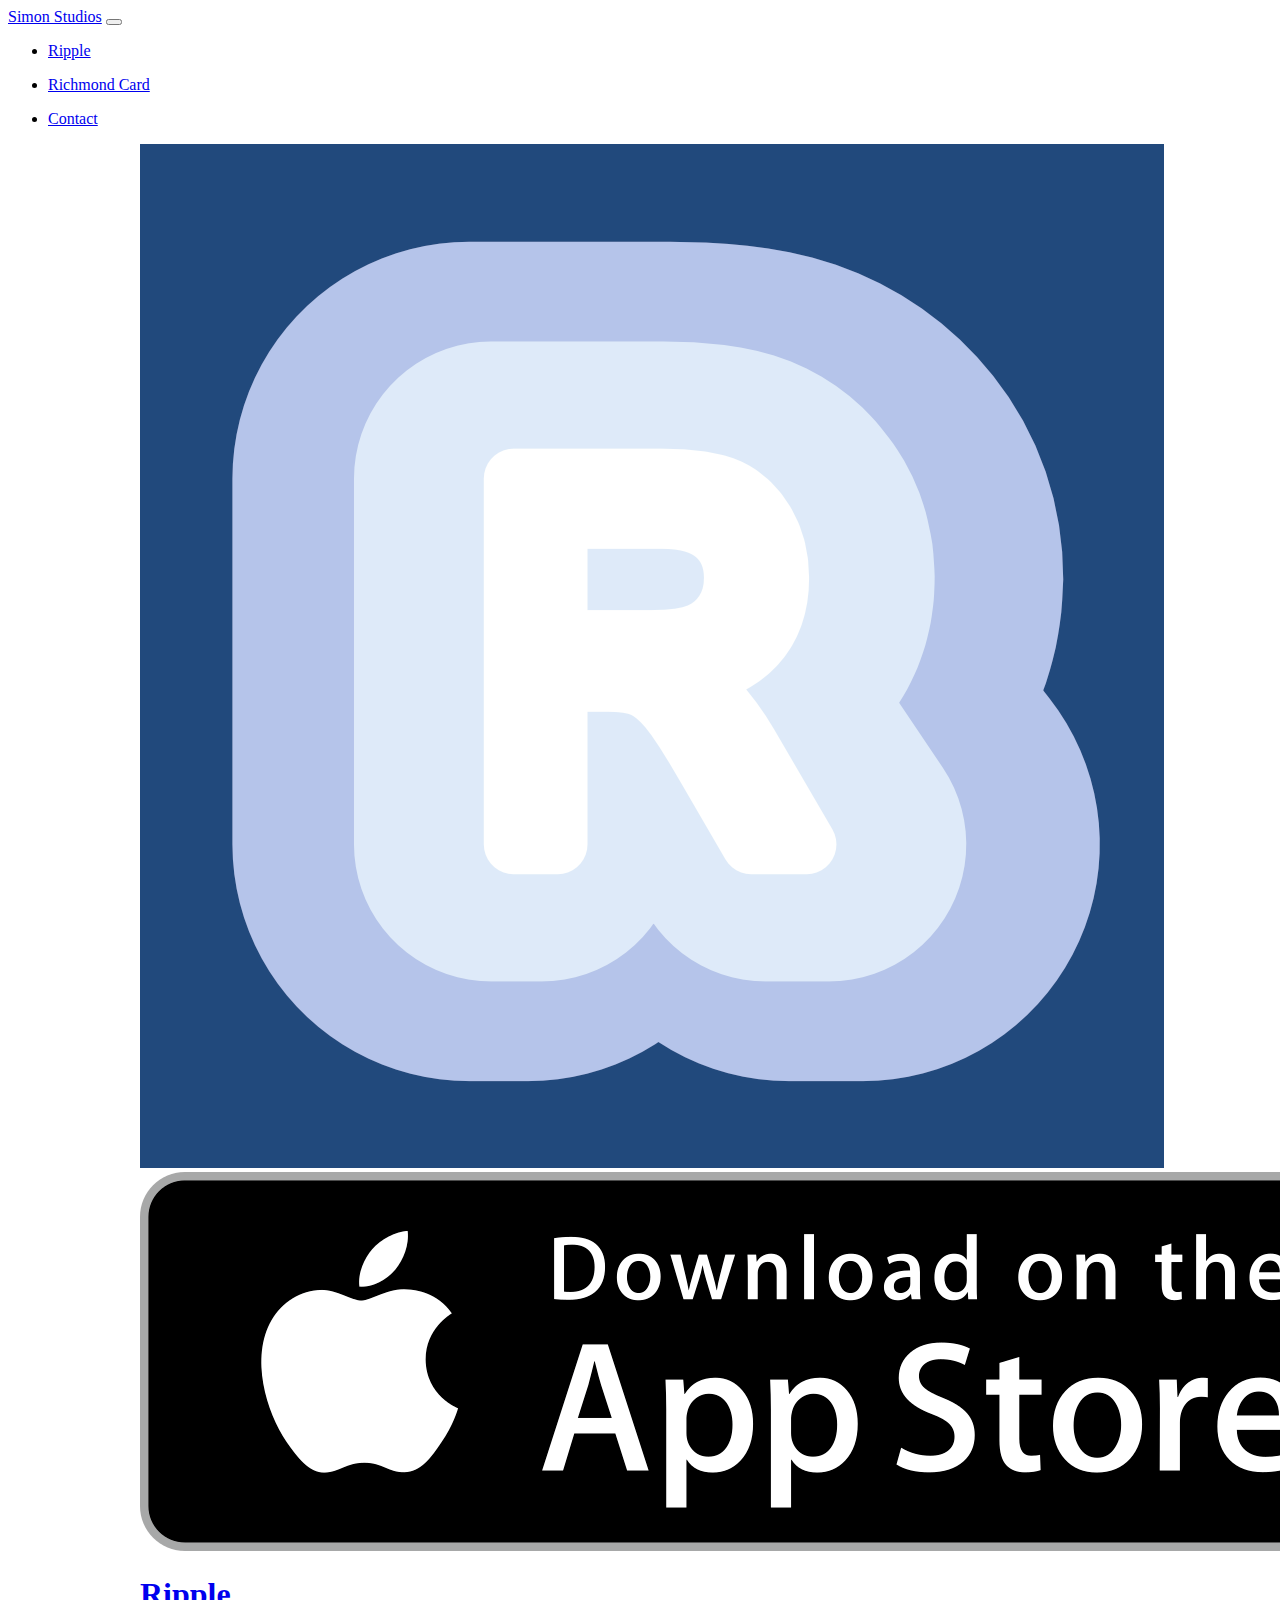
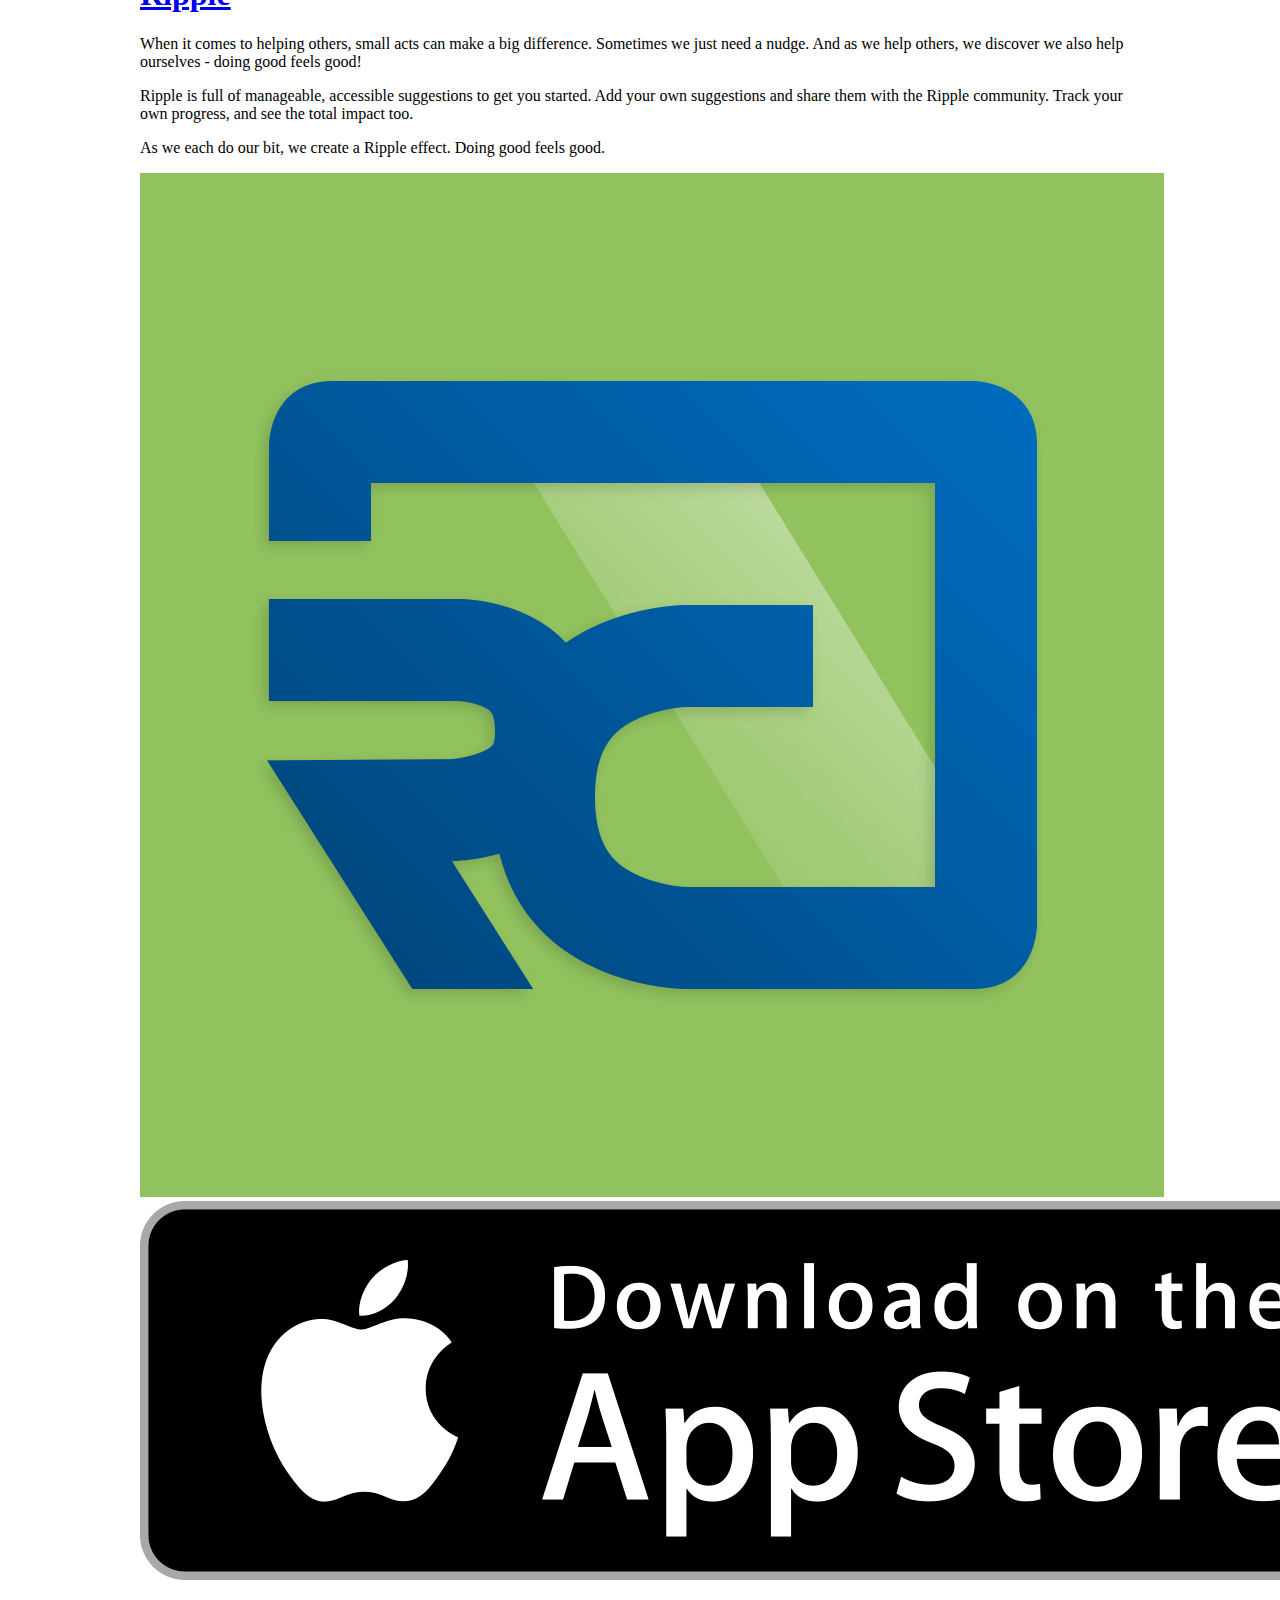
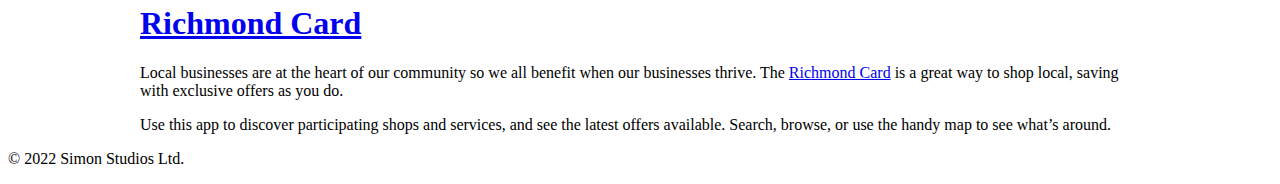
<file: index.html>
<!doctype html>
<html lang="en">
<head>
    <!-- Required meta tags -->
    <meta charset="utf-8">
    <meta name="viewport" content="width=device-width, initial-scale=1, shrink-to-fit=no">
    
    <!-- Bootstrap CSS -->
    <link href="https://cdn.jsdelivr.net/npm/bootstrap@5.1.3/dist/css/bootstrap.min.css" rel="stylesheet" integrity="sha384-1BmE4kWBq78iYhFldvKuhfTAU6auU8tT94WrHftjDbrCEXSU1oBoqyl2QvZ6jIW3" crossorigin="anonymous">

    <!-- Style sheets -->
    <link rel="stylesheet" href="main.css">
    
    <title>Simon Studios</title>
</head>
<body>
    <header class="container bg-light">
        <nav class="navbar navbar-expand-md navbar-light bg-light">
            <div class="container-fluid">
                <a class="navbar-brand" href="index.html">Simon Studios</a>
                <button class="navbar-toggler" type="button" data-bs-toggle="collapse" data-bs-target="#navbarSupportedContent" aria-controls="navbarSupportedContent" aria-expanded="false" aria-label="Toggle navigation">
                    <span class="navbar-toggler-icon"></span>
                </button>
                <div class="collapse navbar-collapse" id="navbarSupportedContent">
                    <ul class="navbar-nav">
                        <li class="nav-item">
                            <a class="nav-link" href="ripple/ripple.html">Ripple</a>
                        </li>
                    </ul>
                    <ul class="navbar-nav">
                        <li class="nav-item">
                            <a class="nav-link" href="richmond-card/richmond-card.html">Richmond Card</a>
                        </li>
                    </ul>
                    <ul class="navbar-nav ms-auto">
                        <li class="nav-item">
                            <a class="nav-link" href="mailto:simon@simonstudios.co.uk">Contact</a>
                        </li>
                    </ul>
                </div>
            </div>
        </nav>
    </header>
    
    <main>
        <div class="container bg-light my-3 px-lg-5">
            <div class="row p-3 justify-content-center width-constrained">
                <div class="col-sm-4 my-3">
                    <img src="ripple/images/ripple-icon.png" alt="Ripple icon" class="img-fluid img-thumbnail">
                    <a href="https://apps.apple.com/gb/app/ripple-doing-good-feels-good/id1558975930">
                        <img src="images/download-on-app-store.png" alt="app store download icon" class="img-fluid px-5 py-3 p-sm-2 p-md-3 p-lg-4">
                    </a>
                </div>
                <div class="col-sm mx-2 my-3">
                    <a href="ripple/ripple.html"><h1 class="mb-3">Ripple</h1></a>
                    <p class="text-justify">
                        When it comes to helping others, small acts can make a big difference. Sometimes we just need a nudge. And as we help others, we discover we also help ourselves - doing good feels good!
                    </p>
                    <p class="text-justify">
                        Ripple is full of manageable, accessible suggestions to get you started. Add your own suggestions and share them with the Ripple community. Track your own progress, and see the total impact too.
                    </p>
                    <p class="text-justify">
                        As we each do our bit, we create a Ripple effect. Doing good feels good.
                    </p>
                </div>
            </div>
            <div class="row p-3 justify-content-center width-constrained">
                <div class="col-sm-4 my-3">
                    <img src="richmond-card/images/richmond-card-icon.png" alt="Richmond Card icon" class="img-fluid img-thumbnail">
                    <a href="https://testflight.apple.com/join/z0CRVMha">
                        <img src="images/download-on-app-store.png" alt="app store download icon" class="img-fluid px-5 py-3 p-sm-2 p-md-3 p-lg-4">
                    </a>
                </div>
                <div class="col-sm mx-2 my-3">
                    <a href="richmond-card/richmond-card.html"mb-3"><h1>Richmond Card</h1></a>
                    <p class="text-justify">
                        Local businesses are at the heart of our community so we all benefit when our businesses thrive. The <a href="https://www.richmond.gov.uk/richmondcard">Richmond Card</a> is a great way to shop local, saving with exclusive offers as you do.
                    </p>
                    <p class="text-justify">
                        Use this app to discover participating shops and services, and see the latest offers available. Search, browse, or use the handy map to see what’s around.
                    </p>
                </div>
            </div>
        </div>
        
    </main>
    
    <footer class="container bg-light py-3">
        <p class="text-center my-0">© 2022 Simon Studios Ltd.</p>
      </footer>
    <!-- Option 1: Bootstrap Bundle with Popper -->
    <script src="https://cdn.jsdelivr.net/npm/bootstrap@5.1.3/dist/js/bootstrap.bundle.min.js" integrity="sha384-ka7Sk0Gln4gmtz2MlQnikT1wXgYsOg+OMhuP+IlRH9sENBO0LRn5q+8nbTov4+1p" crossorigin="anonymous"></script>
</body>
</html>
</file>
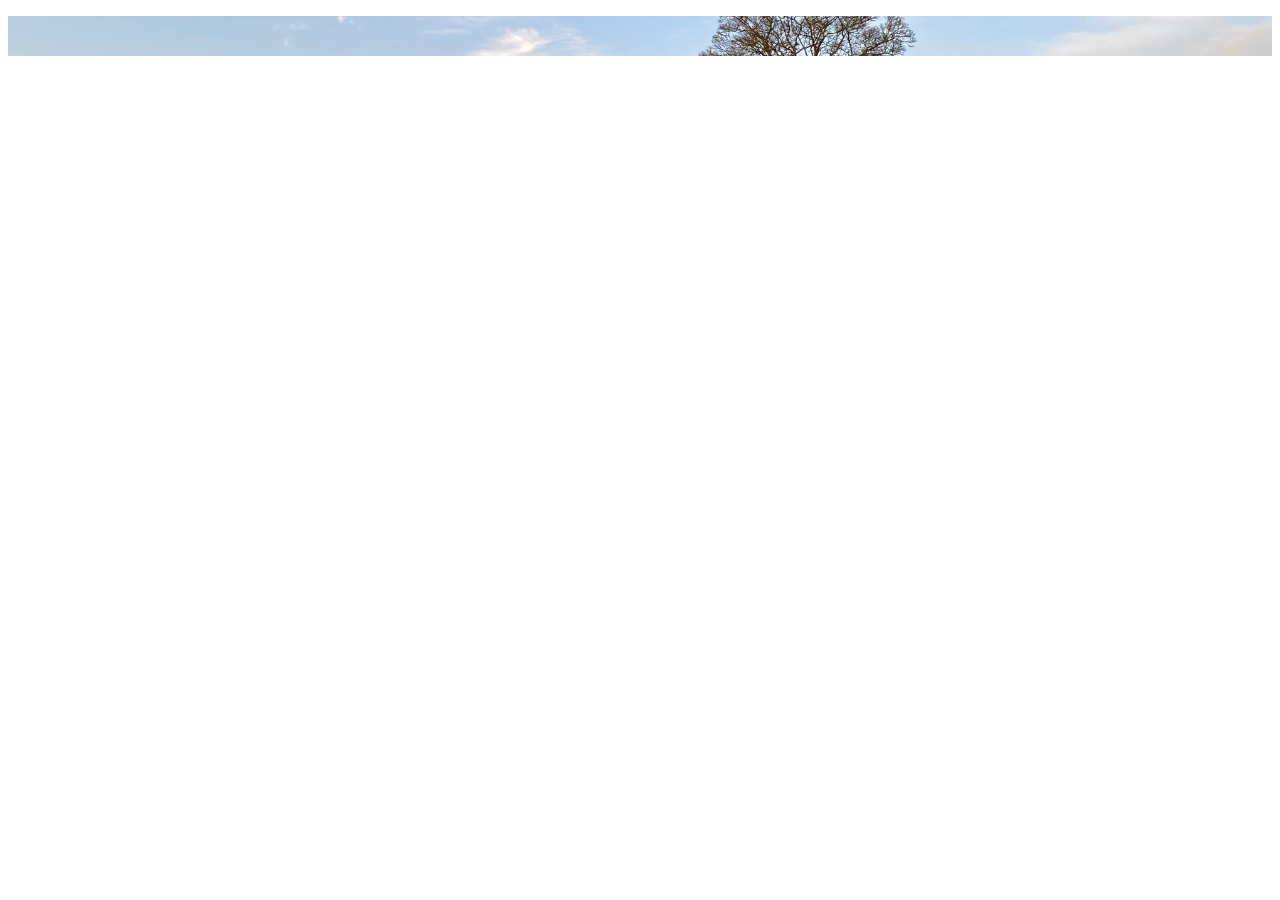
<file: richmond-card/web-app/index.html>
<!DOCTYPE html>
<html lang="en">
<head>
    <meta charset="UTF-8">
    <meta http-equiv="X-UA-Compatible" content="IE=edge">
    <meta name="viewport" content="width=device-width, initial-scale=1.0">
    <title>Richmond Card App</title>
    <link href="style.css" rel="stylesheet"></style>
    <script src="main.js" defer></script>
</head>
<body>
    <ul class="container">

    </ul>
</body>
</html>
</file>
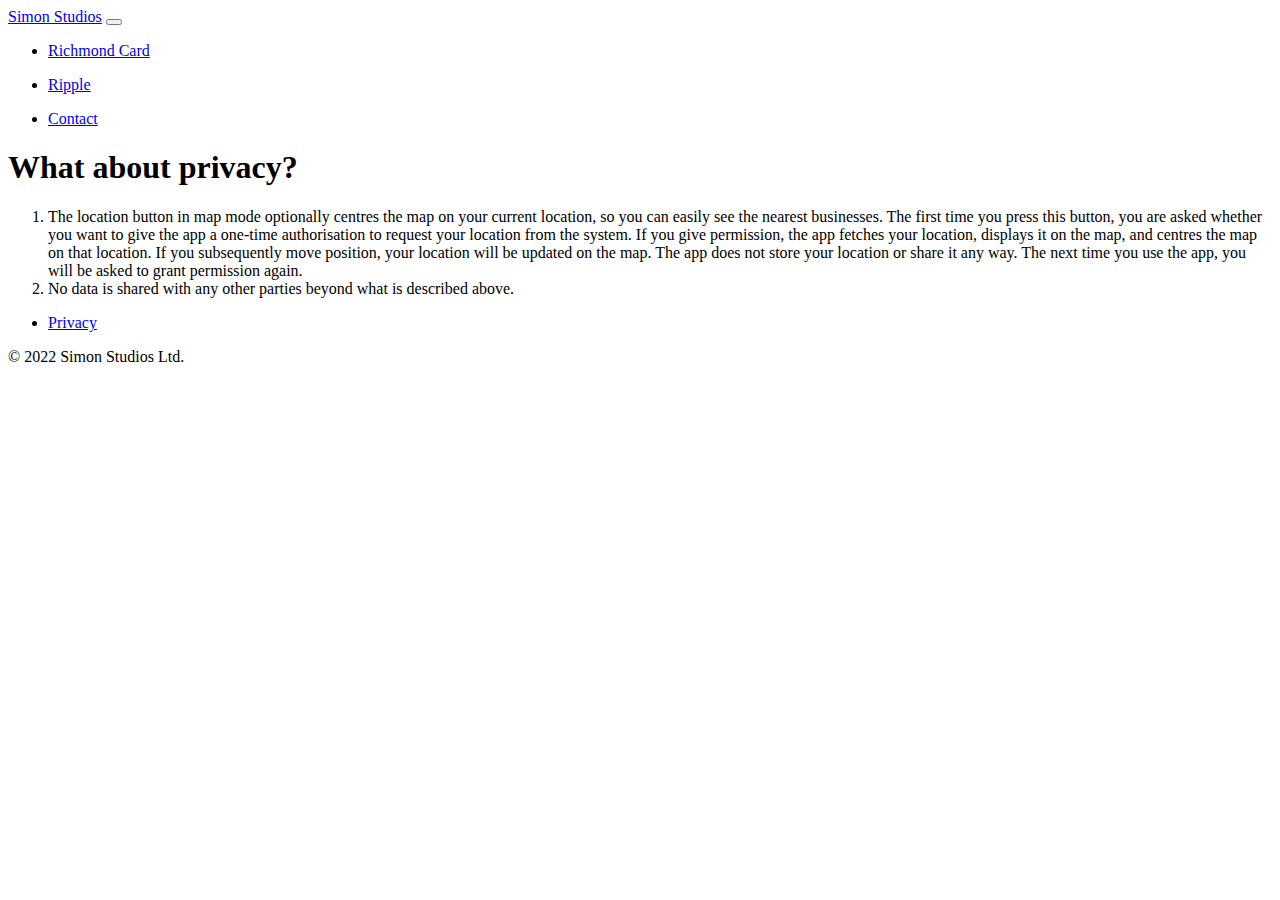
<file: richmond-card/richmond-card-privacy.html>
<!doctype html>
<html lang="en">

    <head>
        <!-- Required meta tags -->
        <meta charset="utf-8">
        <meta name="viewport" content="width=device-width, initial-scale=1">

        <!-- Bootstrap CSS -->
        <link href="https://cdn.jsdelivr.net/npm/bootstrap@5.1.3/dist/css/bootstrap.min.css" rel="stylesheet" integrity="sha384-1BmE4kWBq78iYhFldvKuhfTAU6auU8tT94WrHftjDbrCEXSU1oBoqyl2QvZ6jIW3" crossorigin="anonymous">

        <!-- Favicons -->
        <link rel="apple-touch-icon" sizes="180x180" href="/images/apple-touch-icon.png">
        <link rel="icon" type="image/png" sizes="32x32" href="/images/favicon-32x32.png">
        <link rel="icon" type="image/png" sizes="16x16" href="/images/favicon-16x16.png">
        <link rel="manifest" href="/site.webmanifest">
        <link rel=" mask-icon" href="/images/safari-pinned-tab.svg" color="#5bbad5">
        <meta name="msapplication-TileColor" content="#da532c">
        <meta name="theme-color" content="#ffffff">

        <title>Richmond Card - Privacy - Simon Studios</title>
    </head>

    <body>
        <header class="container bg-light">
            <nav class="navbar navbar-expand-md navbar-light bg-light">
                <div class="container-fluid">
                    <a class="navbar-brand" href="../index.html">Simon Studios</a>
                    <button class="navbar-toggler" type="button" data-bs-toggle="collapse" data-bs-target="#navbarSupportedContent" aria-controls="navbarSupportedContent" aria-expanded="false" aria-label="Toggle navigation">
                        <span class="navbar-toggler-icon"></span>
                    </button>
                    <div class="collapse navbar-collapse" id="navbarSupportedContent">
                        <ul class="navbar-nav">
                            <li class="nav-item">
                                <a class="nav-link" href="../richmond-card/richmond-card.html">Richmond Card</a>
                            </li>
                        </ul>
                        <ul class="navbar-nav">
                            <li class="nav-item">
                                <a class="nav-link" href="../ripple/ripple.html">Ripple</a>
                            </li>
                        </ul>
                        <ul class="navbar-nav ms-auto">
                            <li class="nav-item">
                                <a class="nav-link" href="mailto:simon@simonstudios.co.uk">Contact</a>
                            </li>
                        </ul>
                    </div>
                </div>
            </nav>
        </header>
        <main>

        </main>
        <div class="container bg-light my-3 px-lg-5">
            <div class="row p-3 justify-content-center width-constrained">
                <section>
                    <h1 class="py-3" id="privacy">What about privacy?</h1>
                    <ol class="list-group list-group-numbered">
                        <li class="list-group-item bg-light">
                            The location button in map mode optionally centres the map on your current location, so you can easily see the nearest businesses. The first time you press this button, you are asked whether you want to give the app a one-time authorisation to request your location from the system. If you give permission, the app fetches your location, displays it on the map, and centres the map on that location. If you subsequently move position, your location will be updated on the map. The app does not store your location or share it any way. The next time you use the app, you will be asked to grant permission again.
                        </li>
                        <li class="list-group-item bg-light">
                            No data is shared with any other parties beyond what is described above.
                        </li>
                    </ol>
                </section>
            </div>
        </div>

        <footer class="container bg-light py-3">
            <ul class="nav justify-content-center">
                <li class="nav-item">
                    <a href="ripple-privacy.html" class="nav-link text-secondary py-0 active">Privacy</a>
                </li>
            </ul>
            <p class="text-center my-0">© 2022 Simon Studios Ltd.</p>
        </footer>

        <!-- Option 1: Bootstrap Bundle with Popper -->
        <script src="https://cdn.jsdelivr.net/npm/bootstrap@5.1.3/dist/js/bootstrap.bundle.min.js" integrity="sha384-ka7Sk0Gln4gmtz2MlQnikT1wXgYsOg+OMhuP+IlRH9sENBO0LRn5q+8nbTov4+1p" crossorigin="anonymous"></script>
    </body>

</html>
</file>
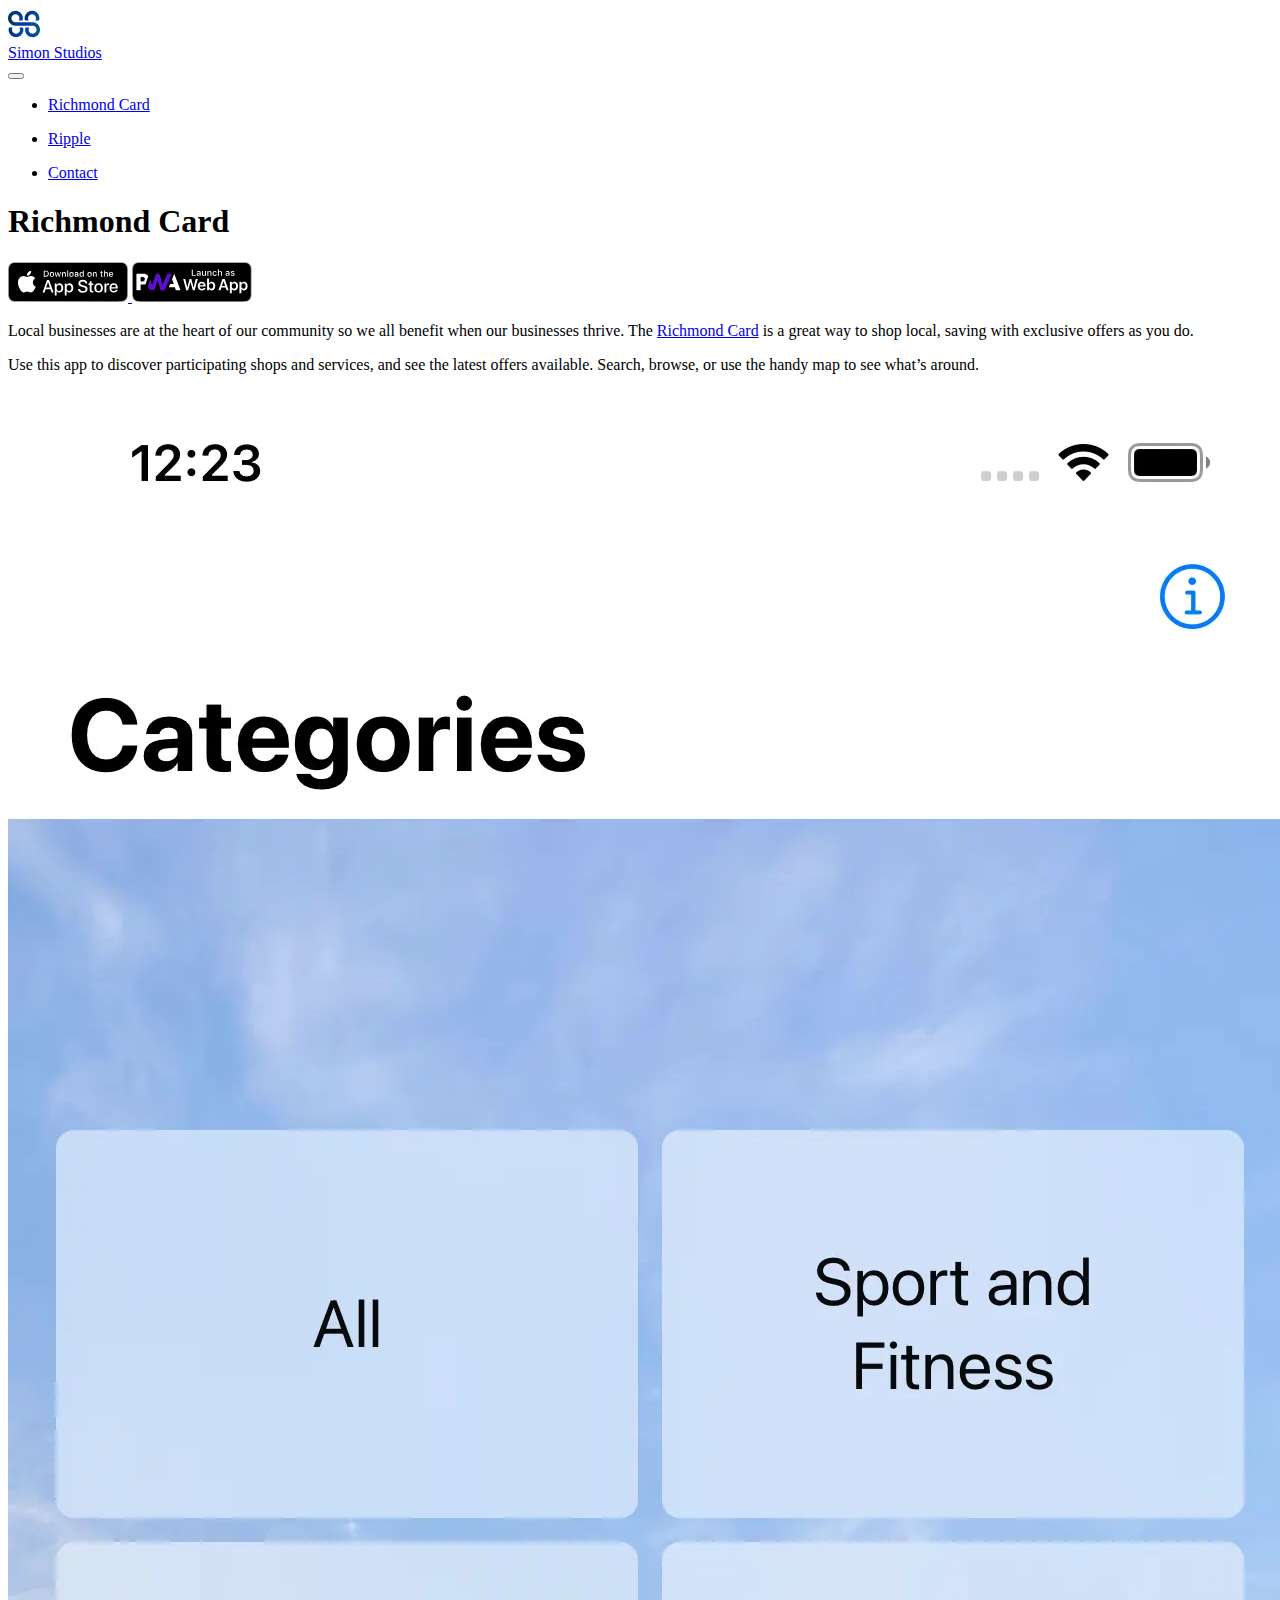
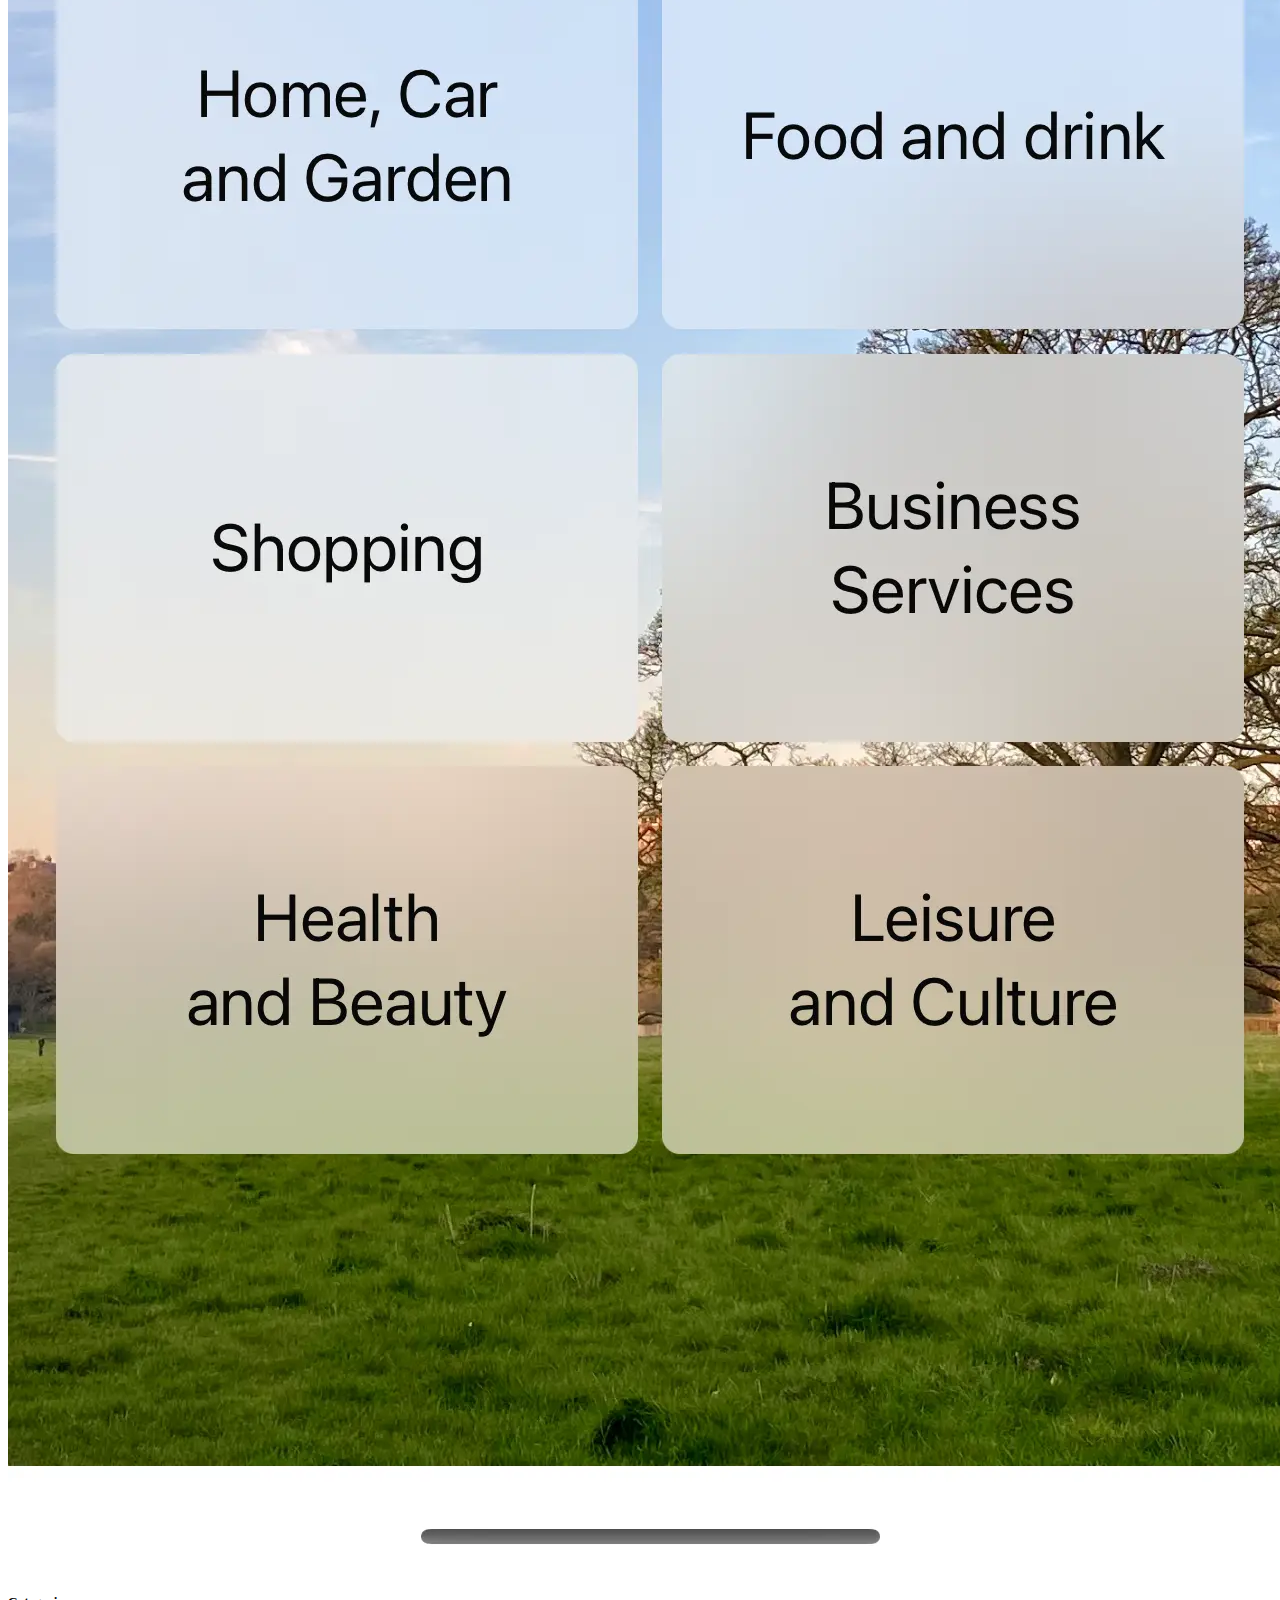
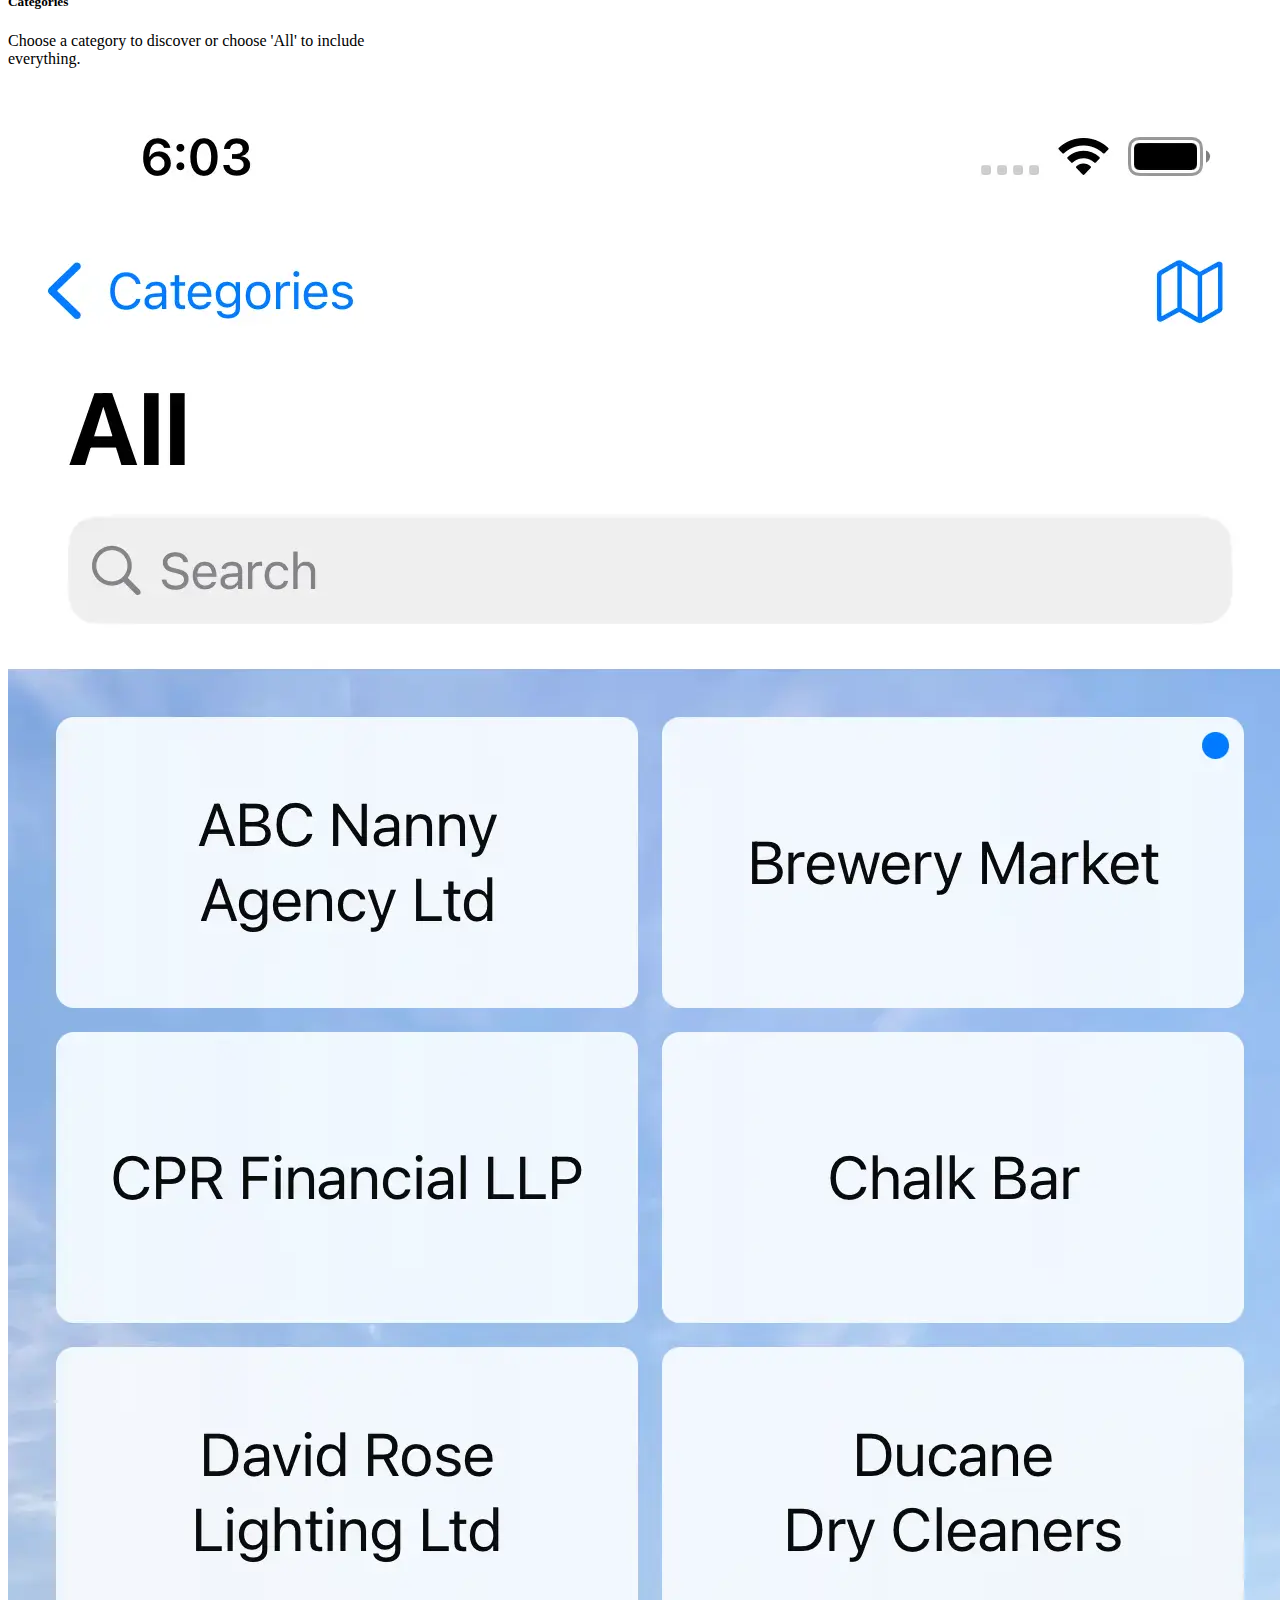
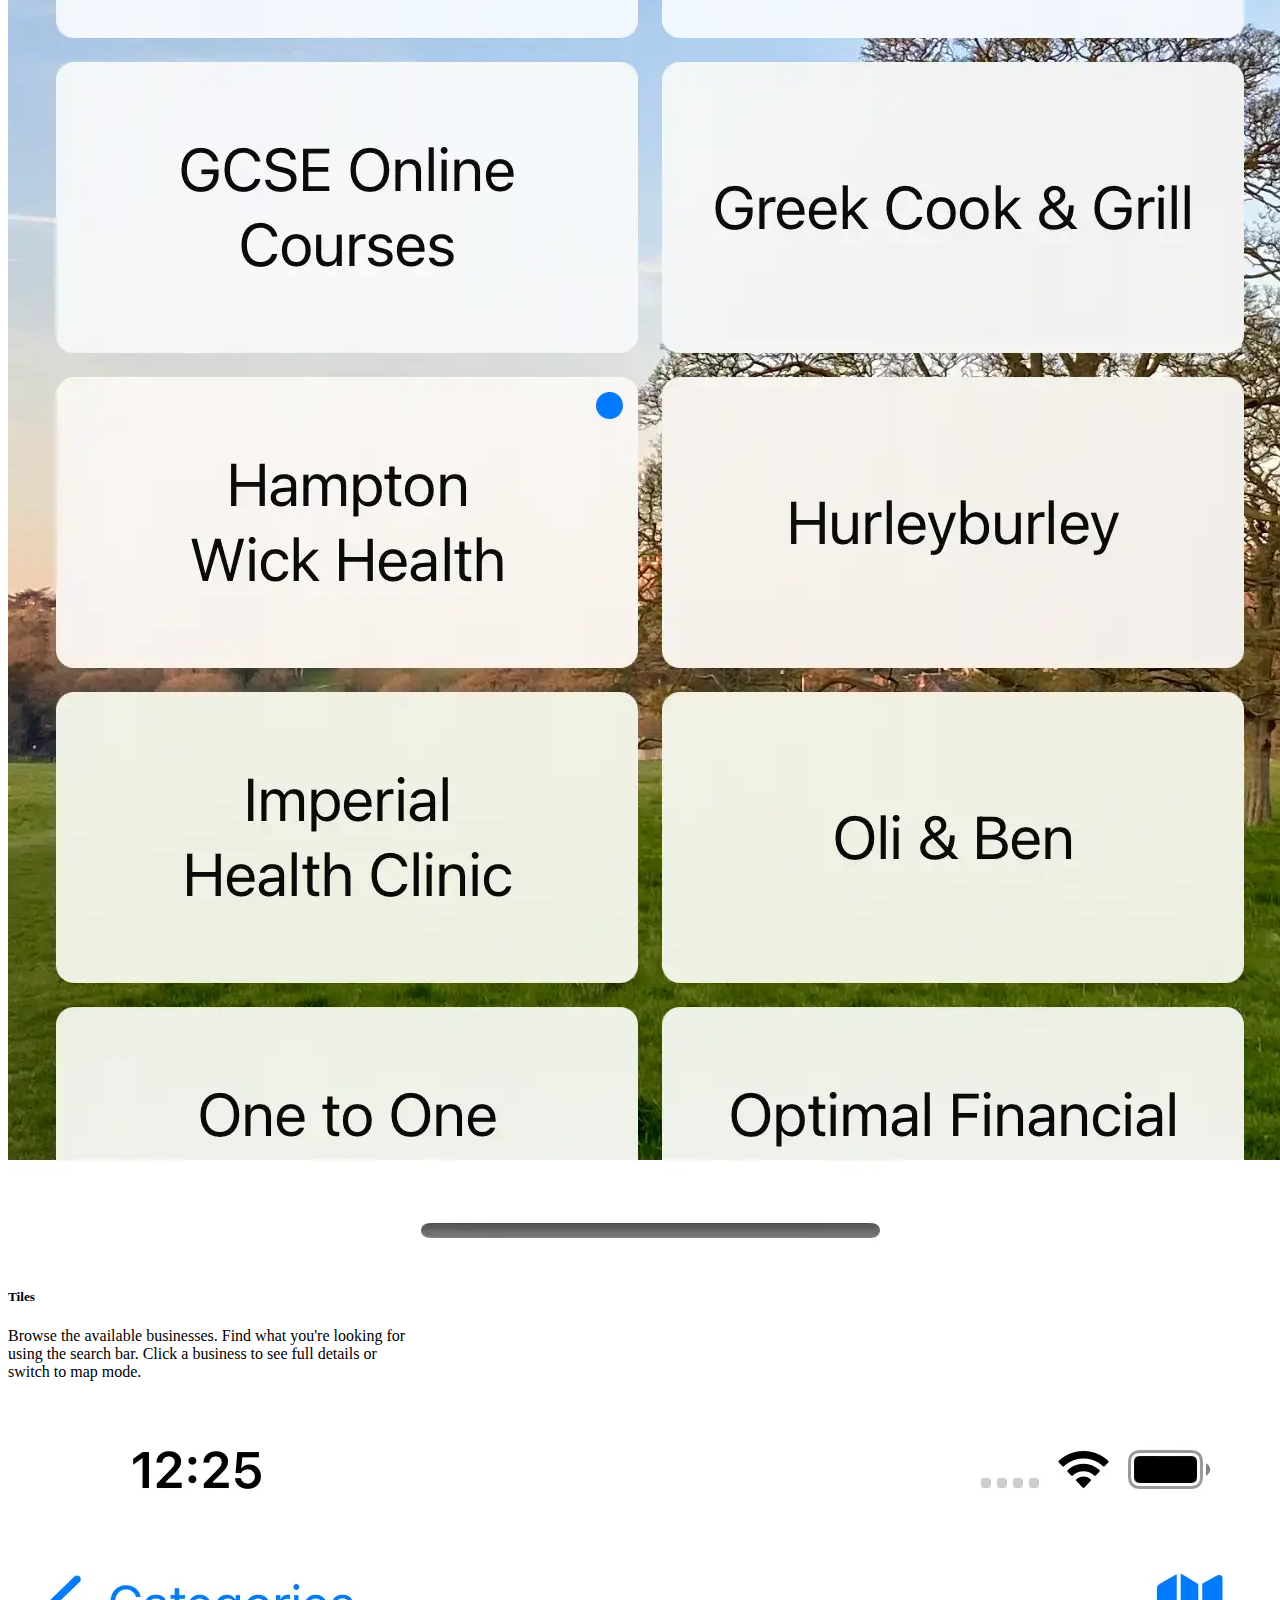
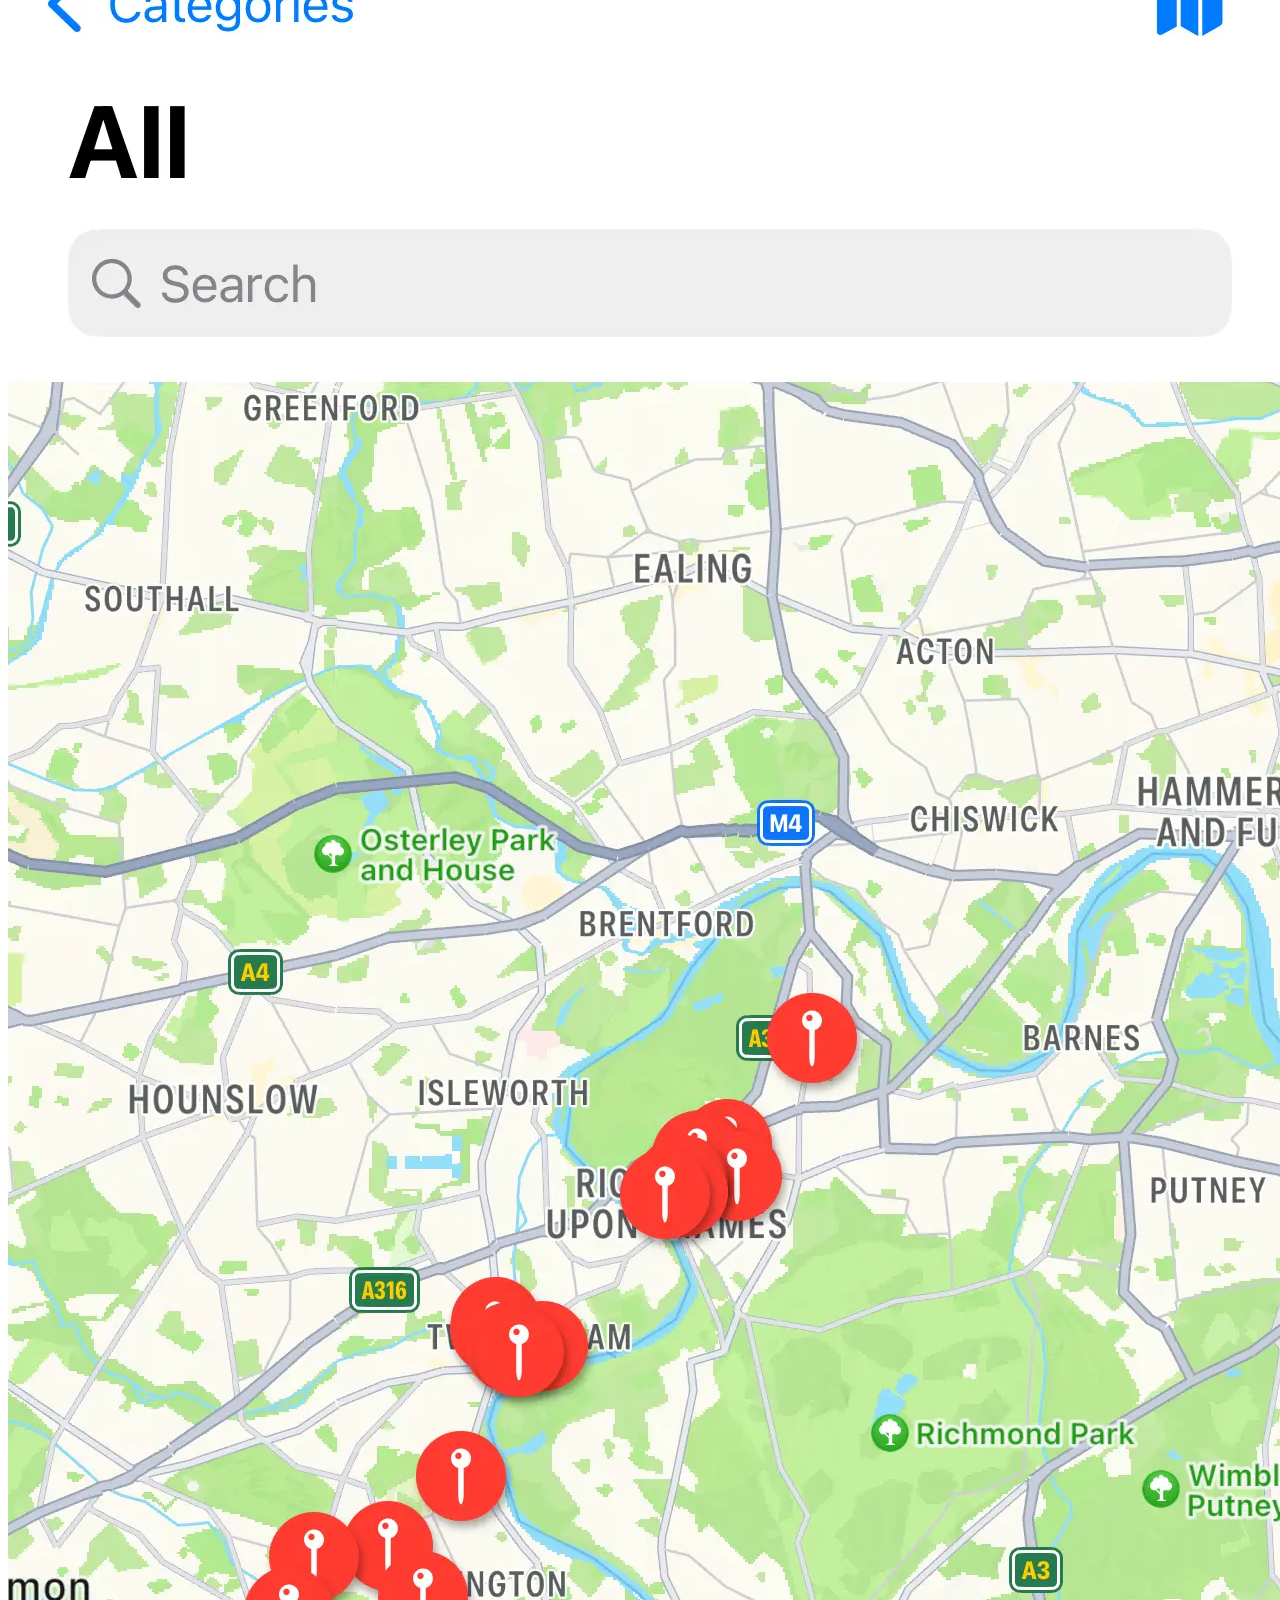
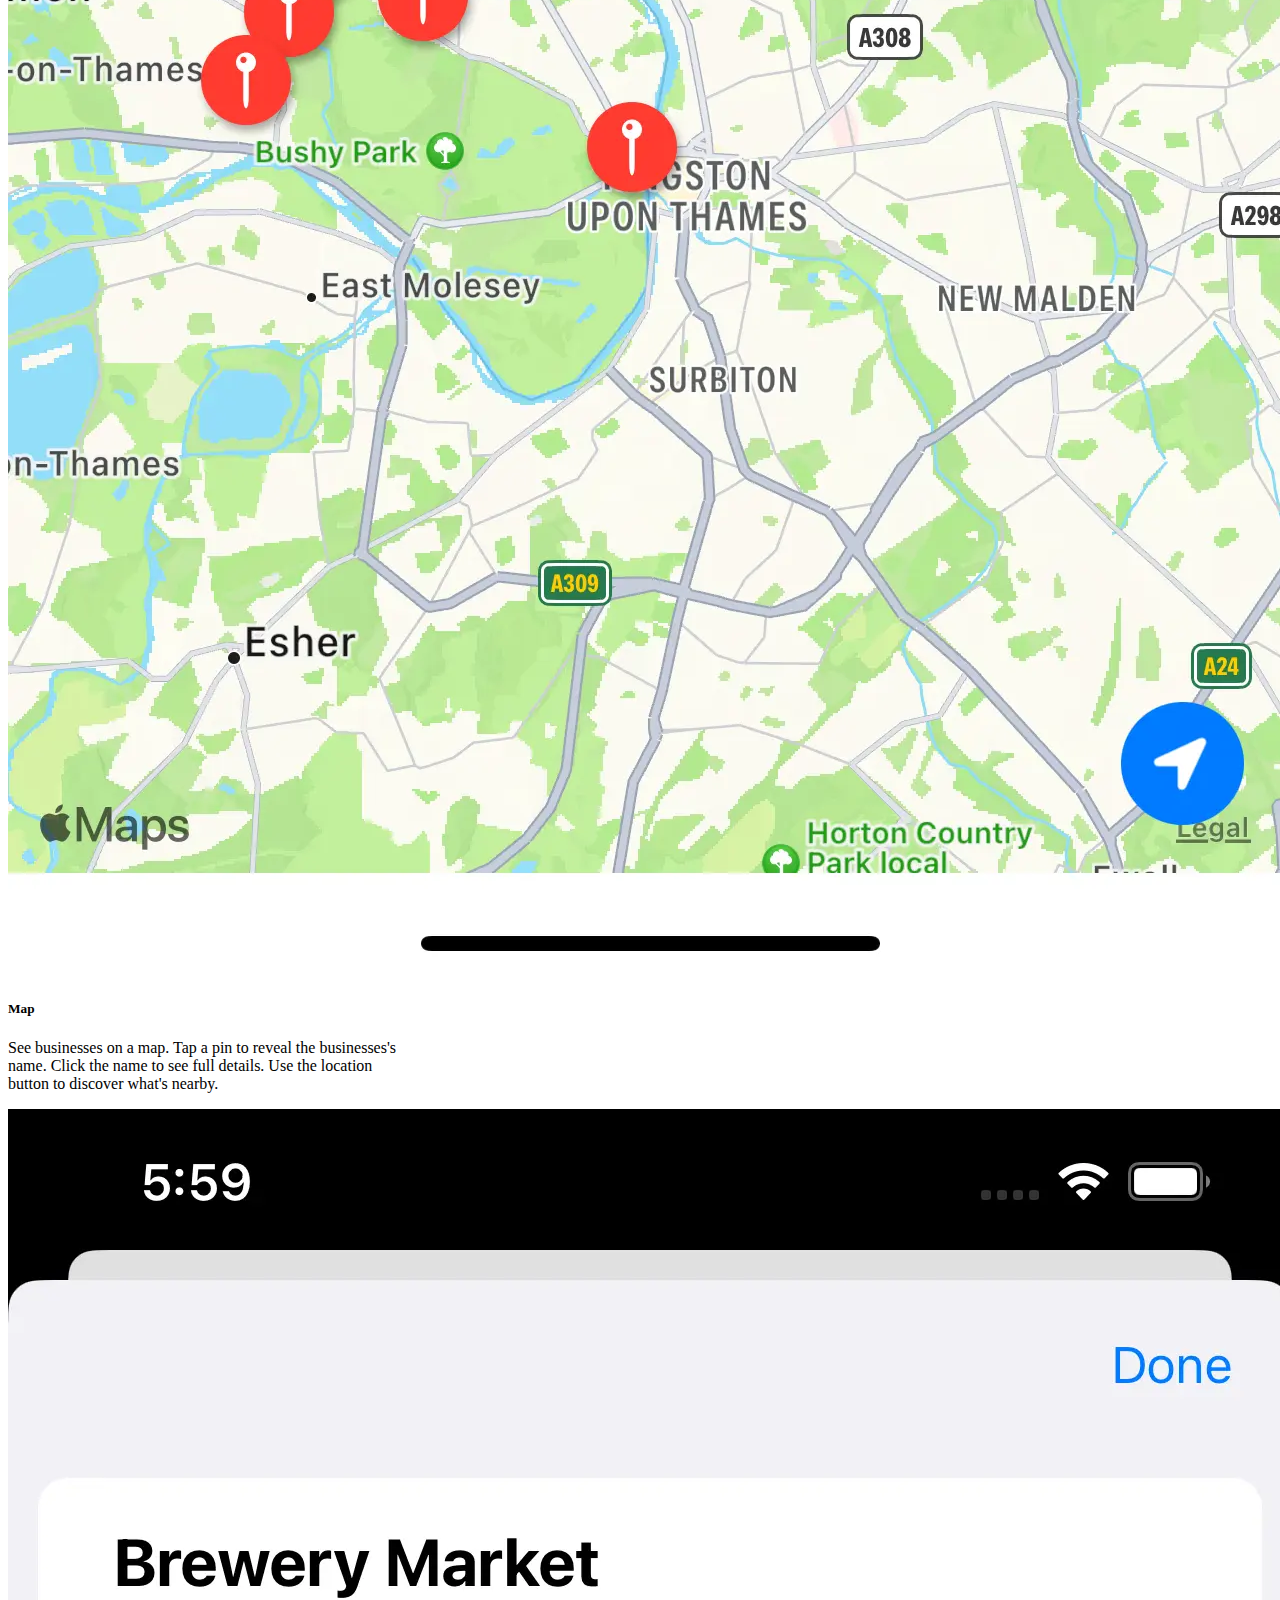
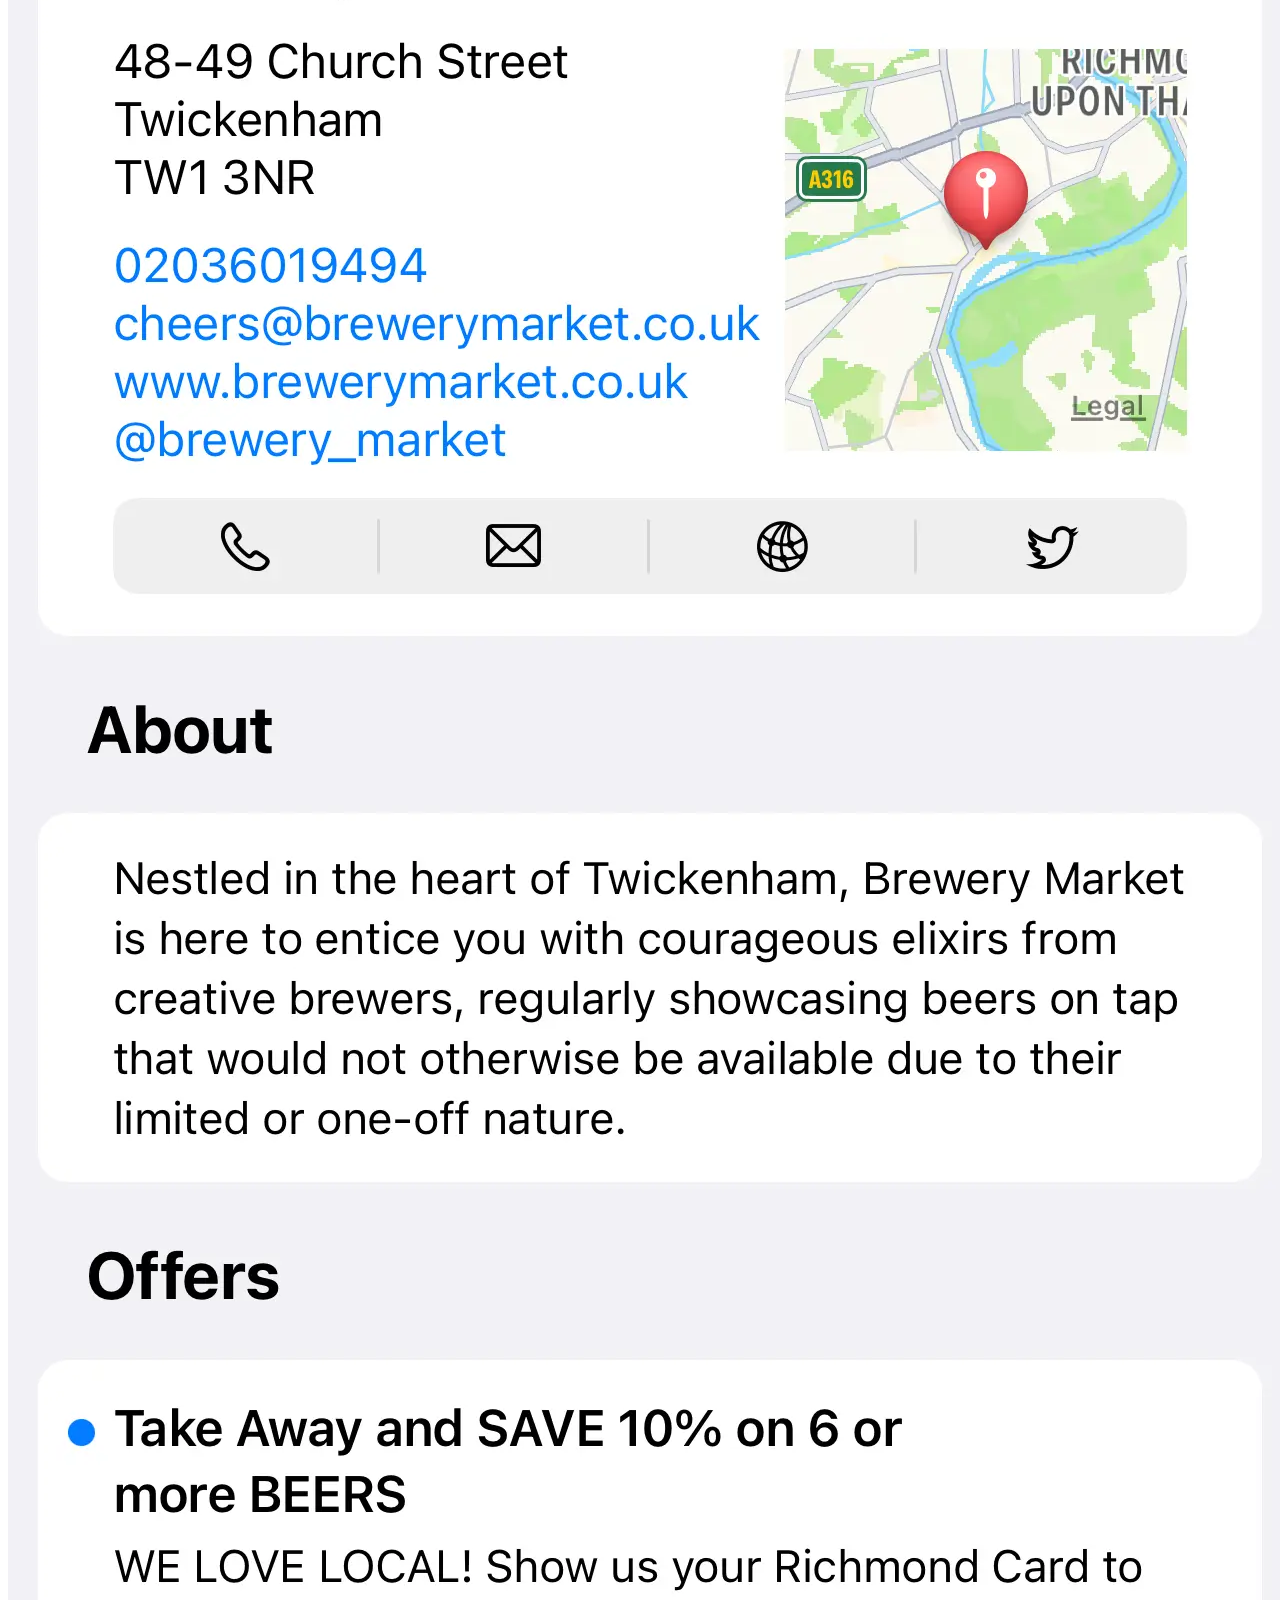
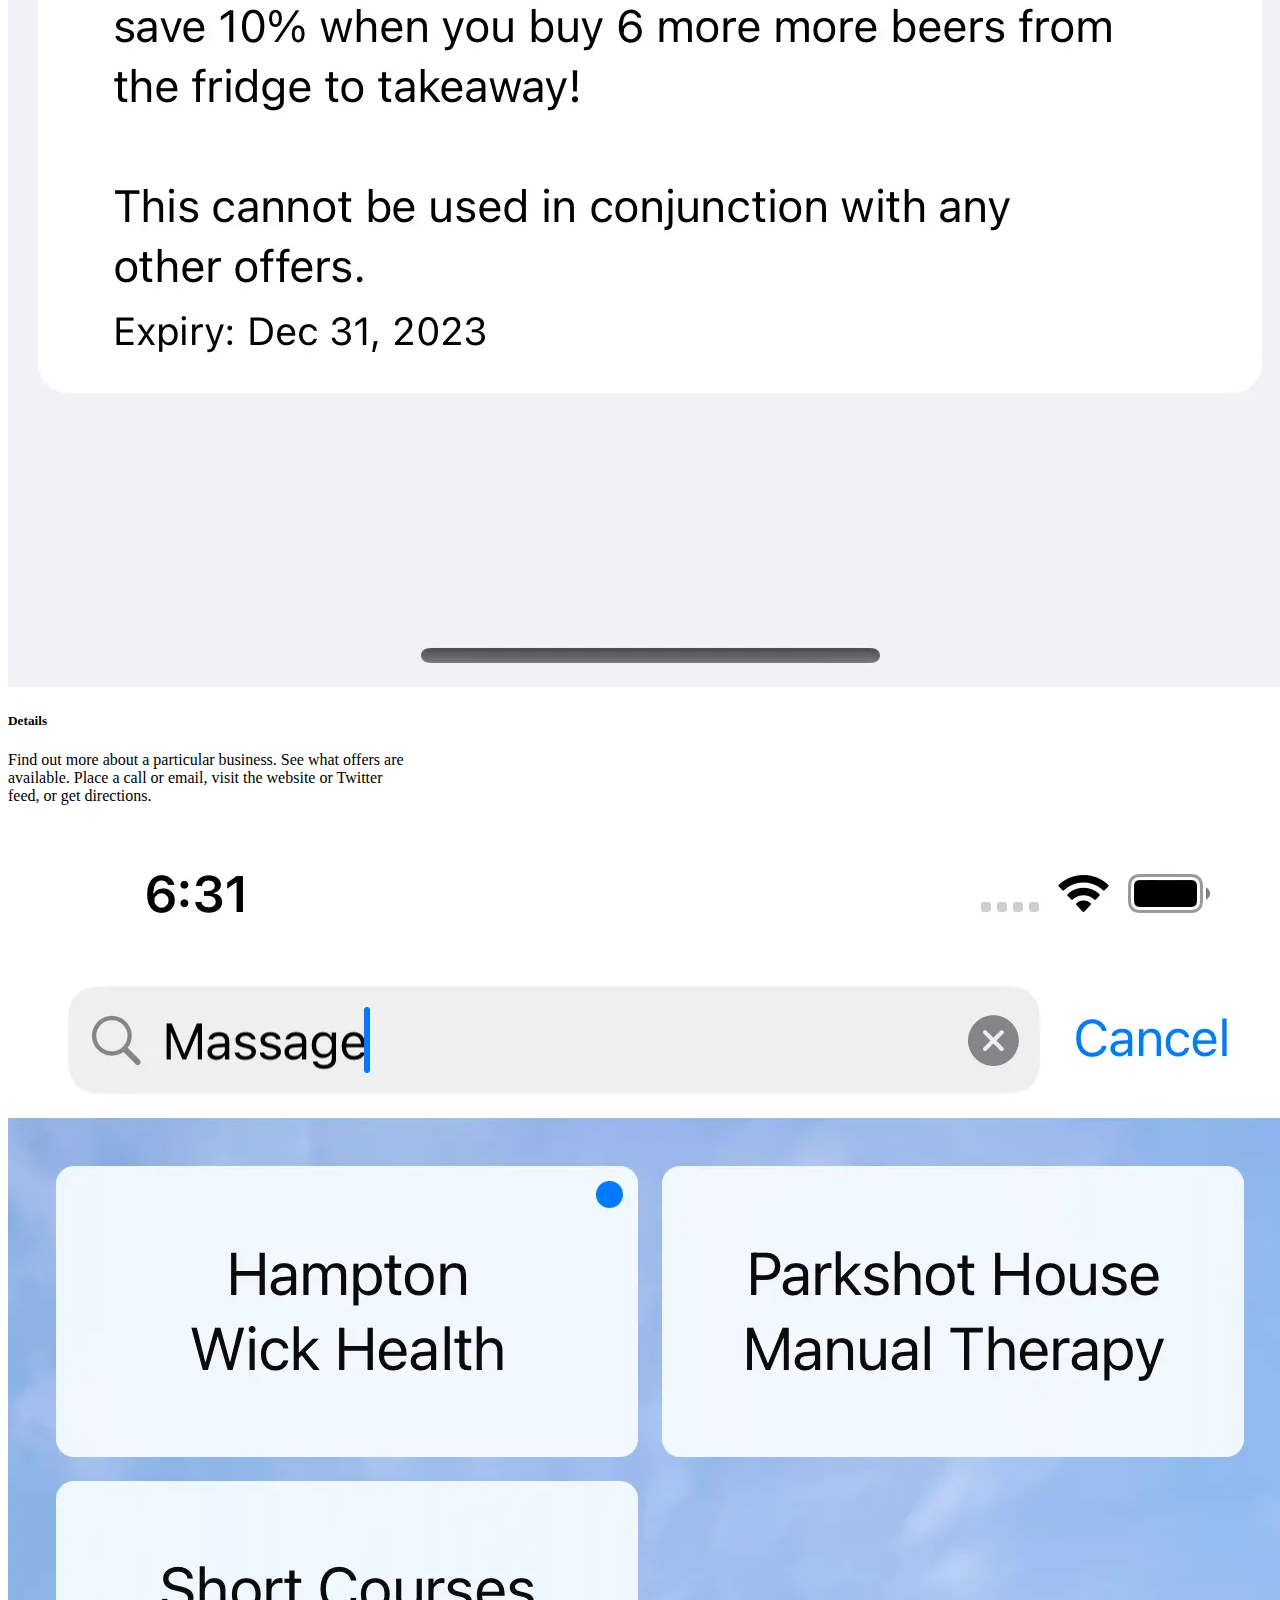
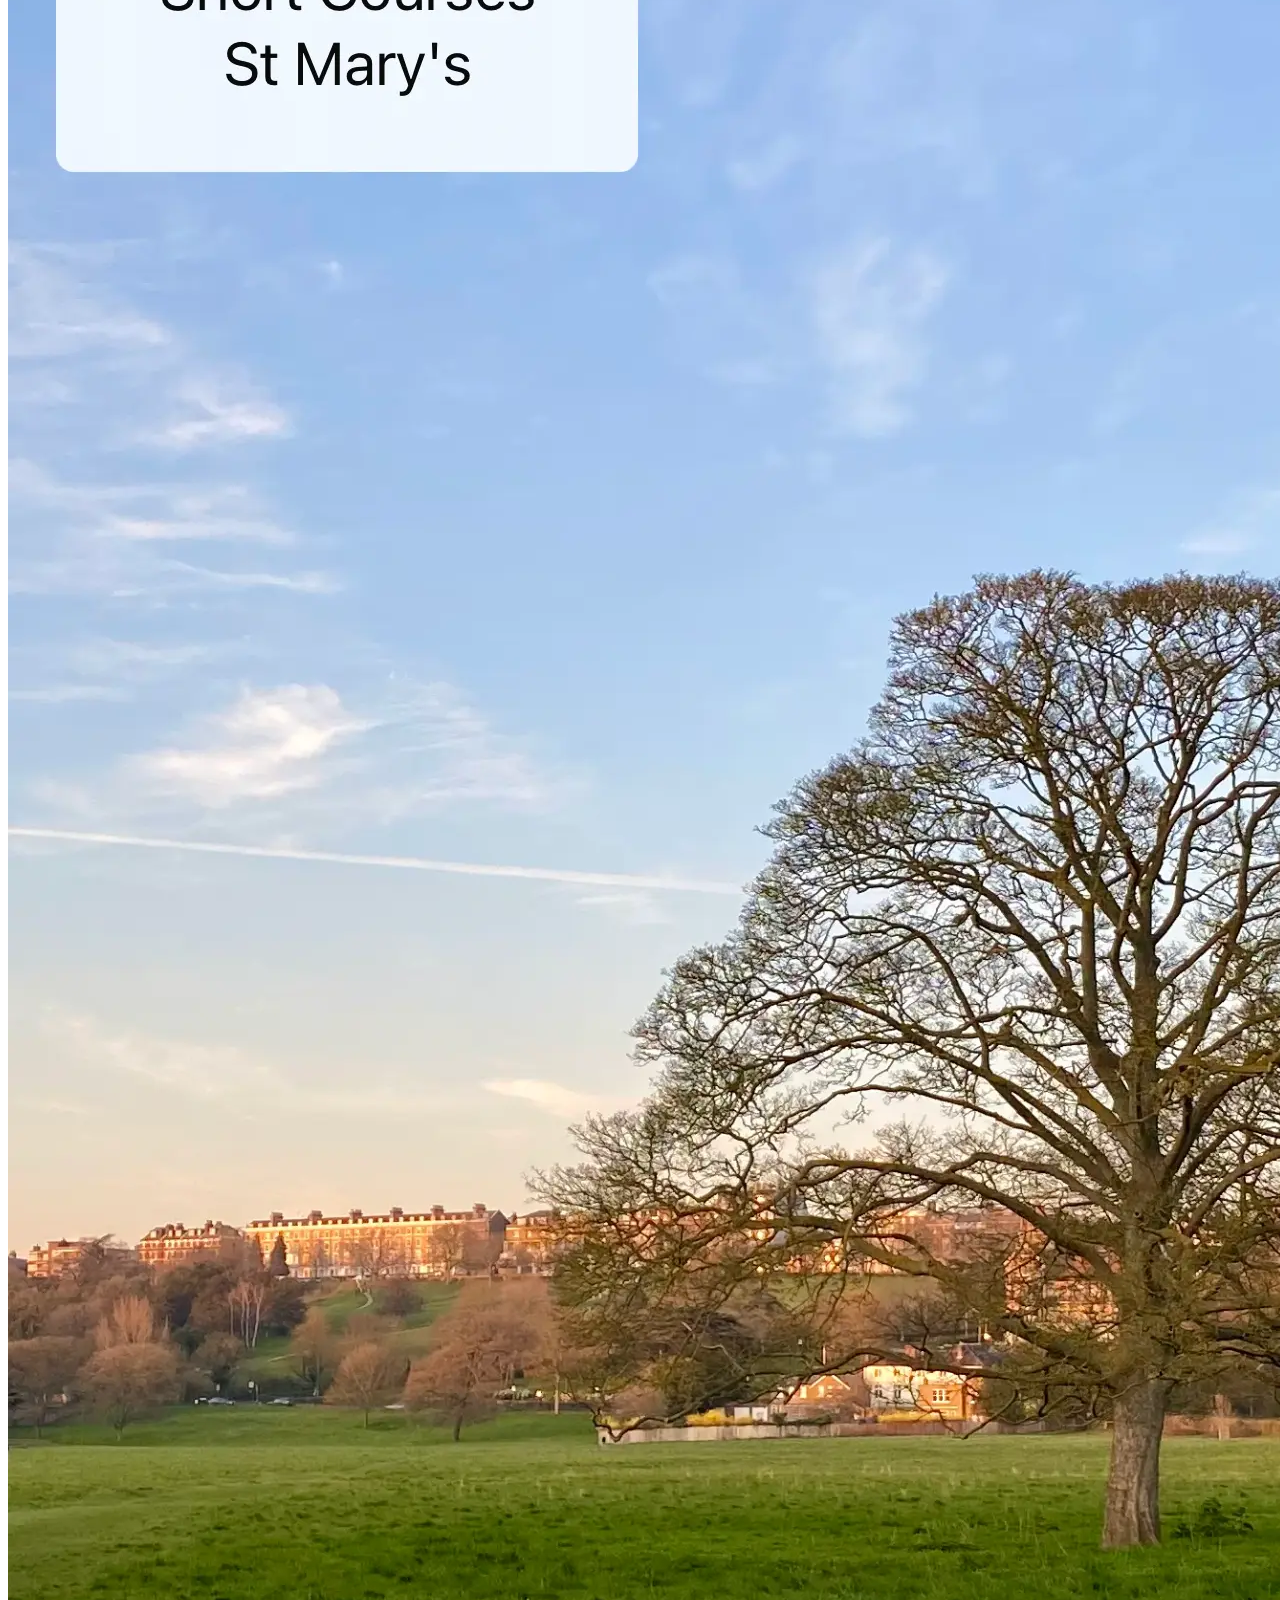
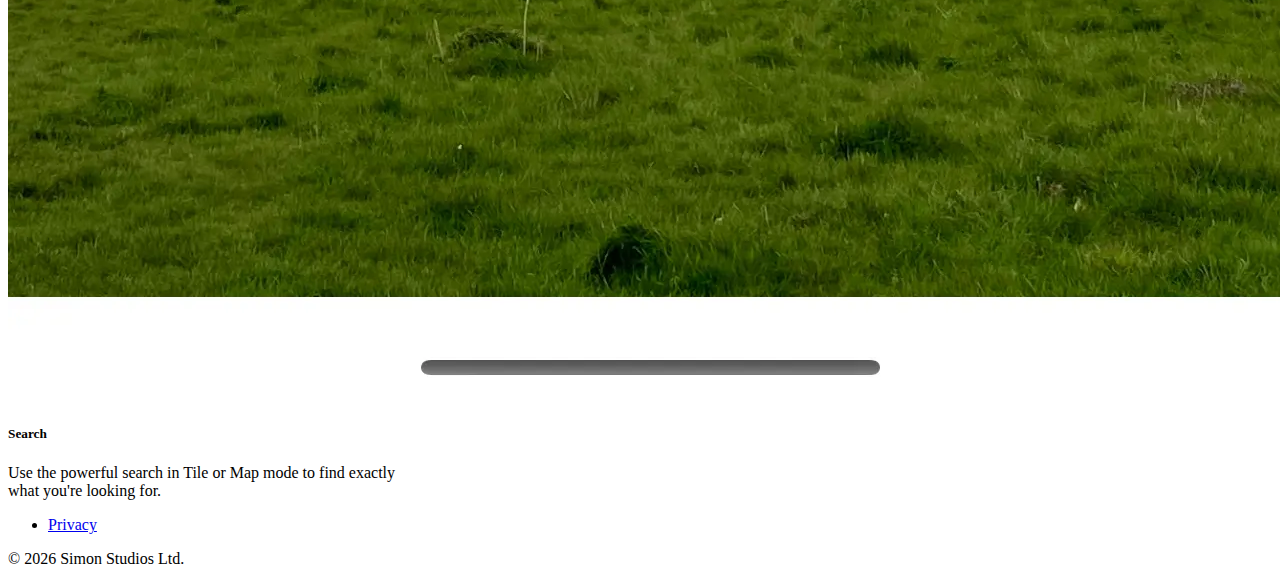
<file: richmond-card/richmond-card.html>
<!DOCTYPE html>
<html lang="en">

    <head>
        <!-- Required meta tags -->
        <meta charset="utf-8">
        <meta name="viewport" content="width=device-width, initial-scale=1, shrink-to-fit=no">

        <!-- Bootstrap CSS -->
        <link href="https://cdn.jsdelivr.net/npm/bootstrap@5.1.3/dist/css/bootstrap.min.css" rel="stylesheet" integrity="sha384-1BmE4kWBq78iYhFldvKuhfTAU6auU8tT94WrHftjDbrCEXSU1oBoqyl2QvZ6jIW3" crossorigin="anonymous">

        <!-- Style sheets -->
        <link rel="stylesheet" href="/main.css">

        <!-- Favicons -->
        
        <!-- .svg favicon format supported by Chrome and Firefox. Not supported by Safari or Google Search Snippets (probably because contains embedded styles). NB Chrome requires refresh when changing between light and dark mode.-->
        <link rel="icon" href="/images/favicon.svg" type="image/svg+xml">
        
        <!-- .ico favicon format supported by Safari and Google Search Snippets. Contains 16x16,32x32,48x48. Need sizes="any" for Chrome to prefer the .svg favicon over the .ico favicon. Need explicit .ico link for Google Search to pick this up for snippets.-->
        <link rel="icon" href="/images/favicon.ico" sizes="any">
        
        <!-- For home screen icons -->
        <link rel="apple-touch-icon" sizes="180x180" href="/images/apple-touch-icon.png">
        <link rel="manifest" href="/manifest.json">

        <script src="/index.js" defer></script>

        <title>Richmond Card - Simon Studios</title>
    </head>

    <body>
        <header class="container bg-light">
            <nav class="navbar navbar-expand-md navbar-light bg-light">
                <div class="container-fluid">
                    <a class="navbar-brand" href="/index.html">
                        <img src="/images/simon-studios-logo-gradient.svg" width="32" height="32" class="me-2" alt="">
                        <div class="d-inline-block align-middle">
                            Simon Studios
                        </div>
                    </a>
                    <button class="navbar-toggler" type="button" data-bs-toggle="collapse" data-bs-target="#navbarSupportedContent" aria-controls="navbarSupportedContent" aria-expanded="false" aria-label="Toggle navigation">
                        <span class="navbar-toggler-icon"></span>
                    </button>
                    <div class="collapse navbar-collapse" id="navbarSupportedContent">
                        <ul class="navbar-nav">
                            <li class="nav-item">
                                <a class="nav-link active" href="/richmond-card/richmond-card.html">Richmond Card</a>
                            </li>
                        </ul>
                        <ul class="navbar-nav">
                            <li class="nav-item">
                                <a class="nav-link" href="/ripple/ripple.html">Ripple</a>
                            </li>
                        </ul>
                        <ul class="navbar-nav ms-auto">
                            <li class="nav-item">
                                <a class="nav-link" href="mailto:simon@simonstudios.co.uk">Contact</a>
                            </li>
                        </ul>
                    </div>
                </div>
            </nav>
        </header>

        <main>
            <div class="container bg-light my-3">
                <div class="p-3">
                    <section>
                        <div class="d-flex justify-content-between align-items-center py-3">
                            <h1 class="me-3 my-0">Richmond Card</h1>
                            <div>
                                <a href="https://apps.apple.com/gb/app/richmond-card/id1605486207" class="d-block d-md-inline-block">
                                    <img id="app-store-download" src="../images/download-on-app-store.svg" alt="app store download icon" class="img-fluid">
                                </a>
                                <a href="https://richmondcardapp.co.uk" class="d-block d-md-inline-block" target="_blank">
                                    <img id="web-app-launch" src="../images/launch-as-web-app.svg" alt="web app launch icon" class="img-fluid">
                                </a>
                            </div>
                        </div>
                        <p>
                            Local businesses are at the heart of our community so we all benefit when our businesses thrive. The <a href="https://www.richmond.gov.uk/richmondcard">Richmond Card</a> is a great way to shop local, saving with exclusive offers as you do.
                        </p>
                        <p>
                            Use this app to discover participating shops and services, and see the latest offers available. Search, browse, or use the handy map to see what’s around.
                        </p>
                    </section>
                    <section class="mb-3">
                        <div class="row row-cols-2 row-cols-md-3 row-cols-lg-5 g-4">
                            <div class="col">
                                <div class="card h-100">
                                    <img src="images/category-view-iphone-14-plus-light.webp" class="card-img-bottom img-fluid" alt="">
                                    <div class="card-body">
                                        <h5 class="card-title">Categories</h5>
                                        <p>Choose a category to discover or choose 'All' to include everything.</p>
                                    </div>
                                </div>
                            </div>
                            <div class="col">
                                <div class="card h-100">
                                    <img src="images/tile-view-iphone-14-plus-light.webp" class="img-fluid" alt="">
                                    <div class="card-body">
                                        <h5 class="card-title">Tiles</h5>
                                        <p>Browse the available businesses. Find what you're looking for using the search bar. Click a business to see full details or switch to map mode. </p>
                                    </div>
                                </div>
                            </div>
                            <div class="col">
                                <div class="card h-100">
                                    <img src="images/map-view-iphone-14-plus-light.webp" class="img-fluid" alt="">
                                    <div class="card-body">
                                        <h5 class="card-title">Map</h5>
                                        <p>See businesses on a map. Tap a pin to reveal the businesses's name. Click the name to see full details. Use the location button to discover what's nearby.</p>
                                    </div>
                                </div>
                            </div>
                            <div class="col">
                                <div class="card h-100">
                                    <img src="images/business-card-view-iphone-14-plus-light.webp" class="img-fluid" alt="">
                                    <div class="card-body">
                                        <h5 class="card-title">Details</h5>
                                        <p>Find out more about a particular business. See what offers are available. Place a call or email, visit the website or Twitter feed, or get directions.</p>
                                    </div>
                                </div>
                            </div>
                            <div class="col">
                                <div class="card h-100">
                                    <img src="images/search-view-iphone-14-plus-light.webp" class="img-fluid" alt="">
                                    <div class="card-body">
                                        <h5 class="card-title">Search</h5>
                                        <p>Use the powerful search in Tile or Map mode to find exactly what you're looking for.</p>
                                    </div>
                                </div>
                            </div>
                        </div>
                    </section>
                </div>
            </div>
        </main>

        <footer class="container bg-light py-3">
            <ul class="nav justify-content-center">
                <li class="nav-item">
                    <a href="richmond-card-privacy.html" class="nav-link text-secondary py-0">Privacy</a>
                </li>
            </ul>
            <p class="text-center my-0">© <span id="footer-year"></span> Simon Studios Ltd.</p></p>
        </footer>

        <!-- Option 1: Bootstrap Bundle with Popper -->
        <script src="https://cdn.jsdelivr.net/npm/bootstrap@5.1.3/dist/js/bootstrap.bundle.min.js" integrity="sha384-ka7Sk0Gln4gmtz2MlQnikT1wXgYsOg+OMhuP+IlRH9sENBO0LRn5q+8nbTov4+1p" crossorigin="anonymous"></script>
    </body>

</html>
</file>
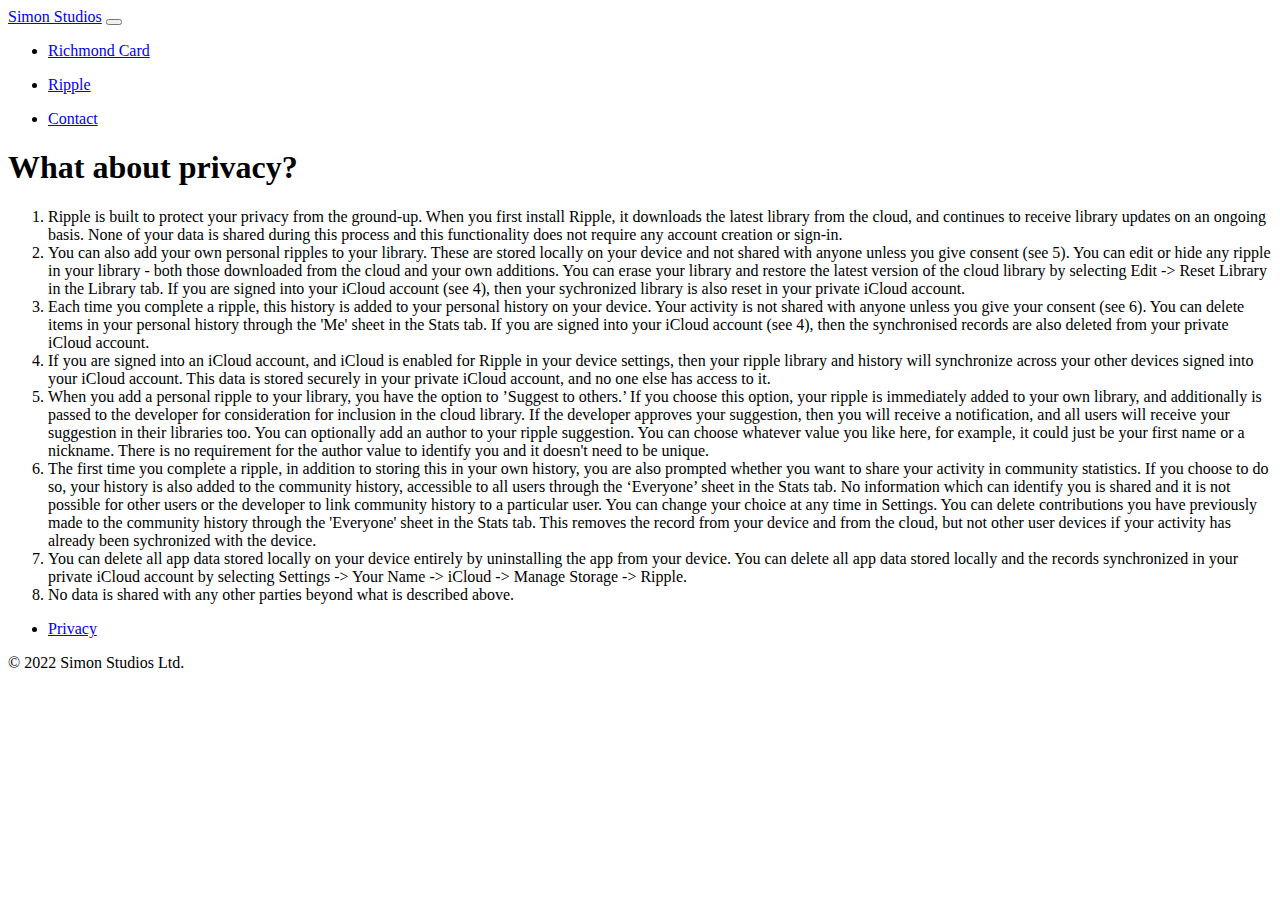
<file: ripple/ripple-privacy.html>
<!doctype html>
<html lang="en">
  <head>
    <!-- Required meta tags -->
    <meta charset="utf-8">
    <meta name="viewport" content="width=device-width, initial-scale=1">

    <!-- Bootstrap CSS -->
    <link href="https://cdn.jsdelivr.net/npm/bootstrap@5.1.3/dist/css/bootstrap.min.css" rel="stylesheet" integrity="sha384-1BmE4kWBq78iYhFldvKuhfTAU6auU8tT94WrHftjDbrCEXSU1oBoqyl2QvZ6jIW3" crossorigin="anonymous">

    <title>Privacy</title>
  </head>
  <body>
    <header class="container bg-light">
        <nav class="navbar navbar-expand-md navbar-light bg-light">
            <div class="container-fluid">
                <a class="navbar-brand" href="../index.html">Simon Studios</a>
                <button class="navbar-toggler" type="button" data-bs-toggle="collapse" data-bs-target="#navbarSupportedContent" aria-controls="navbarSupportedContent" aria-expanded="false" aria-label="Toggle navigation">
                    <span class="navbar-toggler-icon"></span>
                </button>
                <div class="collapse navbar-collapse" id="navbarSupportedContent">
                    <ul class="navbar-nav">
                        <li class="nav-item">
                            <a class="nav-link" href="../richmond-card/richmond-card.html">Richmond Card</a>
                        </li>
                    </ul>
                    <ul class="navbar-nav">
                        <li class="nav-item">
                            <a class="nav-link" href="../ripple/ripple.html">Ripple</a>
                        </li>
                    </ul>
                    <ul class="navbar-nav ms-auto">
                        <li class="nav-item">
                            <a class="nav-link" href="mailto:simon@simonstudios.co.uk">Contact</a>
                        </li>
                    </ul>
                </div>
            </div>
        </nav>
    </header>
    <main>

    </main>
    <div class="container bg-light my-3 px-lg-5">
        <div class="row p-3 justify-content-center width-constrained">
            <section>
                <h1 class="py-3" id="privacy">What about privacy?</h1>
                <ol class="list-group list-group-numbered">
                    <li class="list-group-item bg-light">
                        Ripple is built to protect your privacy from the ground-up. When you first install Ripple, it downloads the latest library from the cloud, and continues to receive library updates on an ongoing basis. None of your data is shared during this process and this functionality does not require any account creation or sign-in.
                    </li>
                    <li class="list-group-item bg-light">
                        You can also add your own personal ripples to your library. These are stored locally on your device and not shared with anyone unless you give consent (see 5). You can edit or hide any ripple in your library - both those downloaded from the cloud and your own additions. You can erase your library and restore the latest version of the cloud library by selecting Edit -> Reset Library in the Library tab. If you are signed into your iCloud account (see 4), then your sychronized library is also reset in your private iCloud account.
                    </li>
                    <li class="list-group-item bg-light">
                        Each time you complete a ripple, this history is added to your personal history on your device. Your activity is not shared with anyone unless you give your consent (see 6). You can delete items in your personal history through the 'Me' sheet in the Stats tab. If you are signed into your iCloud account (see 4), then the synchronised records are also deleted from your private iCloud account.
                    </li>
                    <li class="list-group-item bg-light">
                        If you are signed into an iCloud account, and iCloud is enabled for Ripple in your device settings, then your ripple library and history will synchronize across your other devices signed into your iCloud account. This data is stored securely in your private iCloud account, and no one else has access to it.
                    </li>
                    <li class="list-group-item bg-light">
                        When you add a personal ripple to your library, you have the option to ’Suggest to others.’ If you choose this option, your ripple is immediately added to your own library, and additionally is passed to the developer for consideration for inclusion in the cloud library. If the developer approves your suggestion, then you will receive a notification, and all users will receive your suggestion in their libraries too. You can optionally add an author to your ripple suggestion. You can choose whatever value you like here, for example, it could just be your first name or a nickname. There is no requirement for the author value to identify you and it doesn't need to be unique.
                    </li>
                    <li class="list-group-item bg-light">
                        The first time you complete a ripple, in addition to storing this in your own history, you are also prompted whether you want to share your activity in community statistics. If you choose to do so, your history is also added to the community history, accessible to all users through the ‘Everyone’ sheet in the Stats tab. No information which can identify you is shared and it is not possible for other users or the developer to link community history to a particular user. You can change your choice at any time in Settings. You can delete contributions you have previously made to the community history through the 'Everyone' sheet in the Stats tab. This removes the record from your device and from the cloud, but not other user devices if your activity has already been sychronized with the device.
                    </li>
                    <li class="list-group-item bg-light">
                        You can delete all app data stored locally on your device entirely by uninstalling the app from your device. You can delete all app data stored locally and the records synchronized in your private iCloud account by selecting Settings -> Your Name -> iCloud -> Manage Storage -> Ripple.
                    </li>
                    <li class="list-group-item bg-light">
                        No data is shared with any other parties beyond what is described above.
                    </li>
                </ol>
            </section>
        </div>
    </div>
    
    <footer class="container bg-light py-3">
        <ul class="nav justify-content-center">
            <li class="nav-item">
                <a href="ripple-privacy.html" class="nav-link text-secondary py-0 active">Privacy</a>
            </li>
        </ul>
        <p class="text-center my-0">© 2022 Simon Studios Ltd.</p>
    </footer>

    <!-- Option 1: Bootstrap Bundle with Popper -->
    <script src="https://cdn.jsdelivr.net/npm/bootstrap@5.1.3/dist/js/bootstrap.bundle.min.js" integrity="sha384-ka7Sk0Gln4gmtz2MlQnikT1wXgYsOg+OMhuP+IlRH9sENBO0LRn5q+8nbTov4+1p" crossorigin="anonymous"></script>
  </body>
</html>
</file>
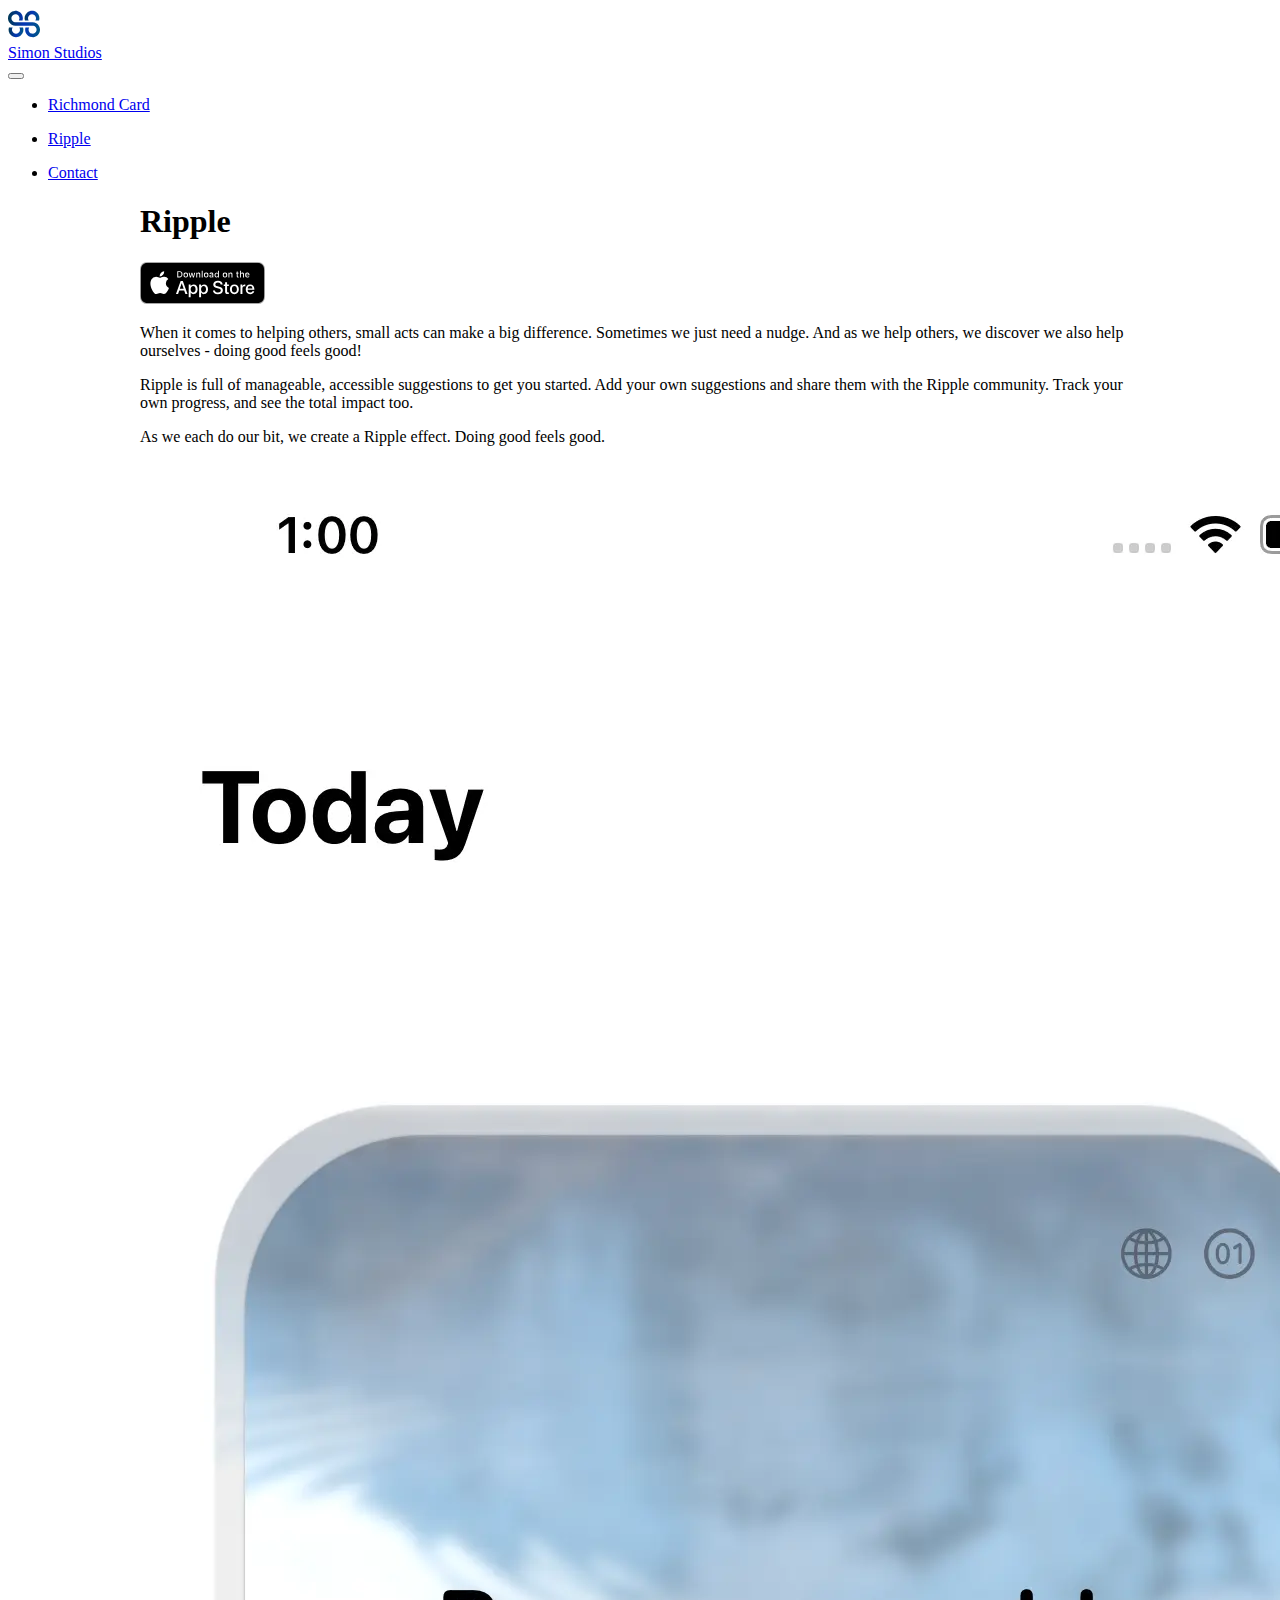
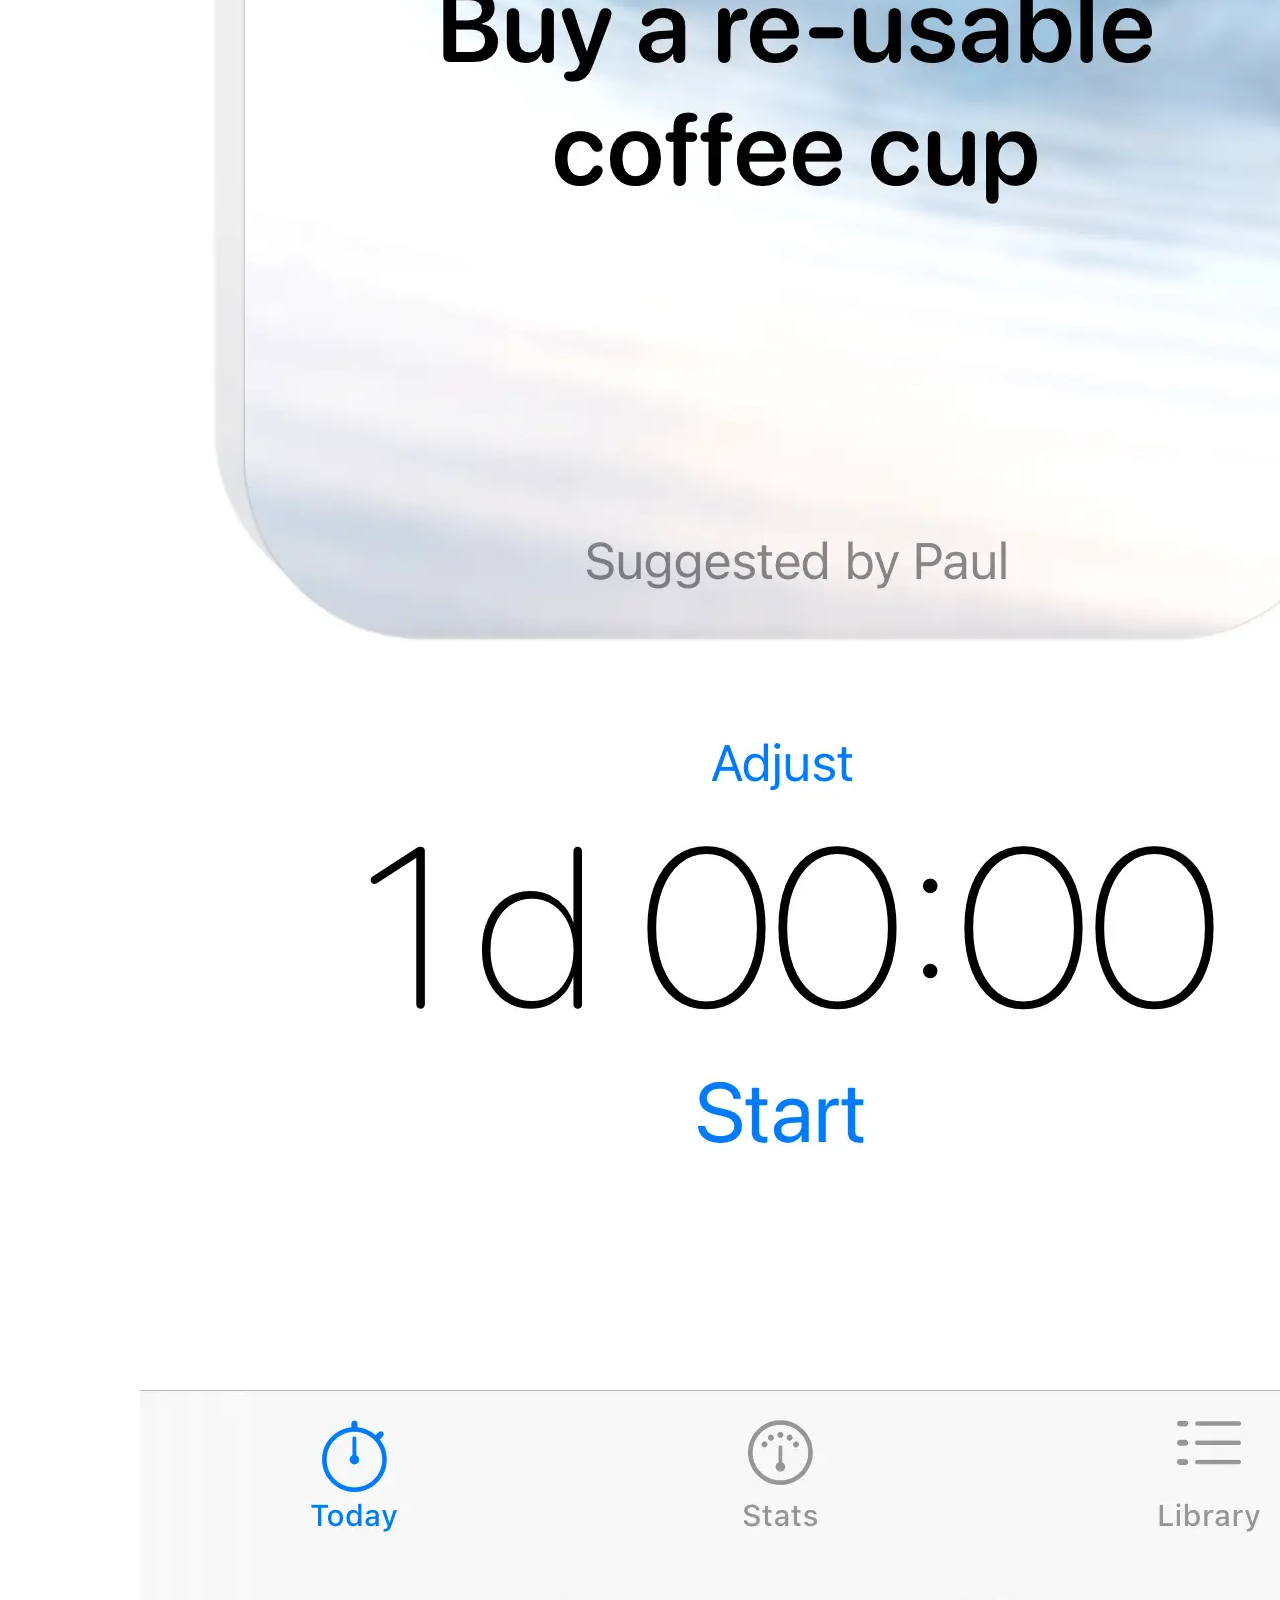
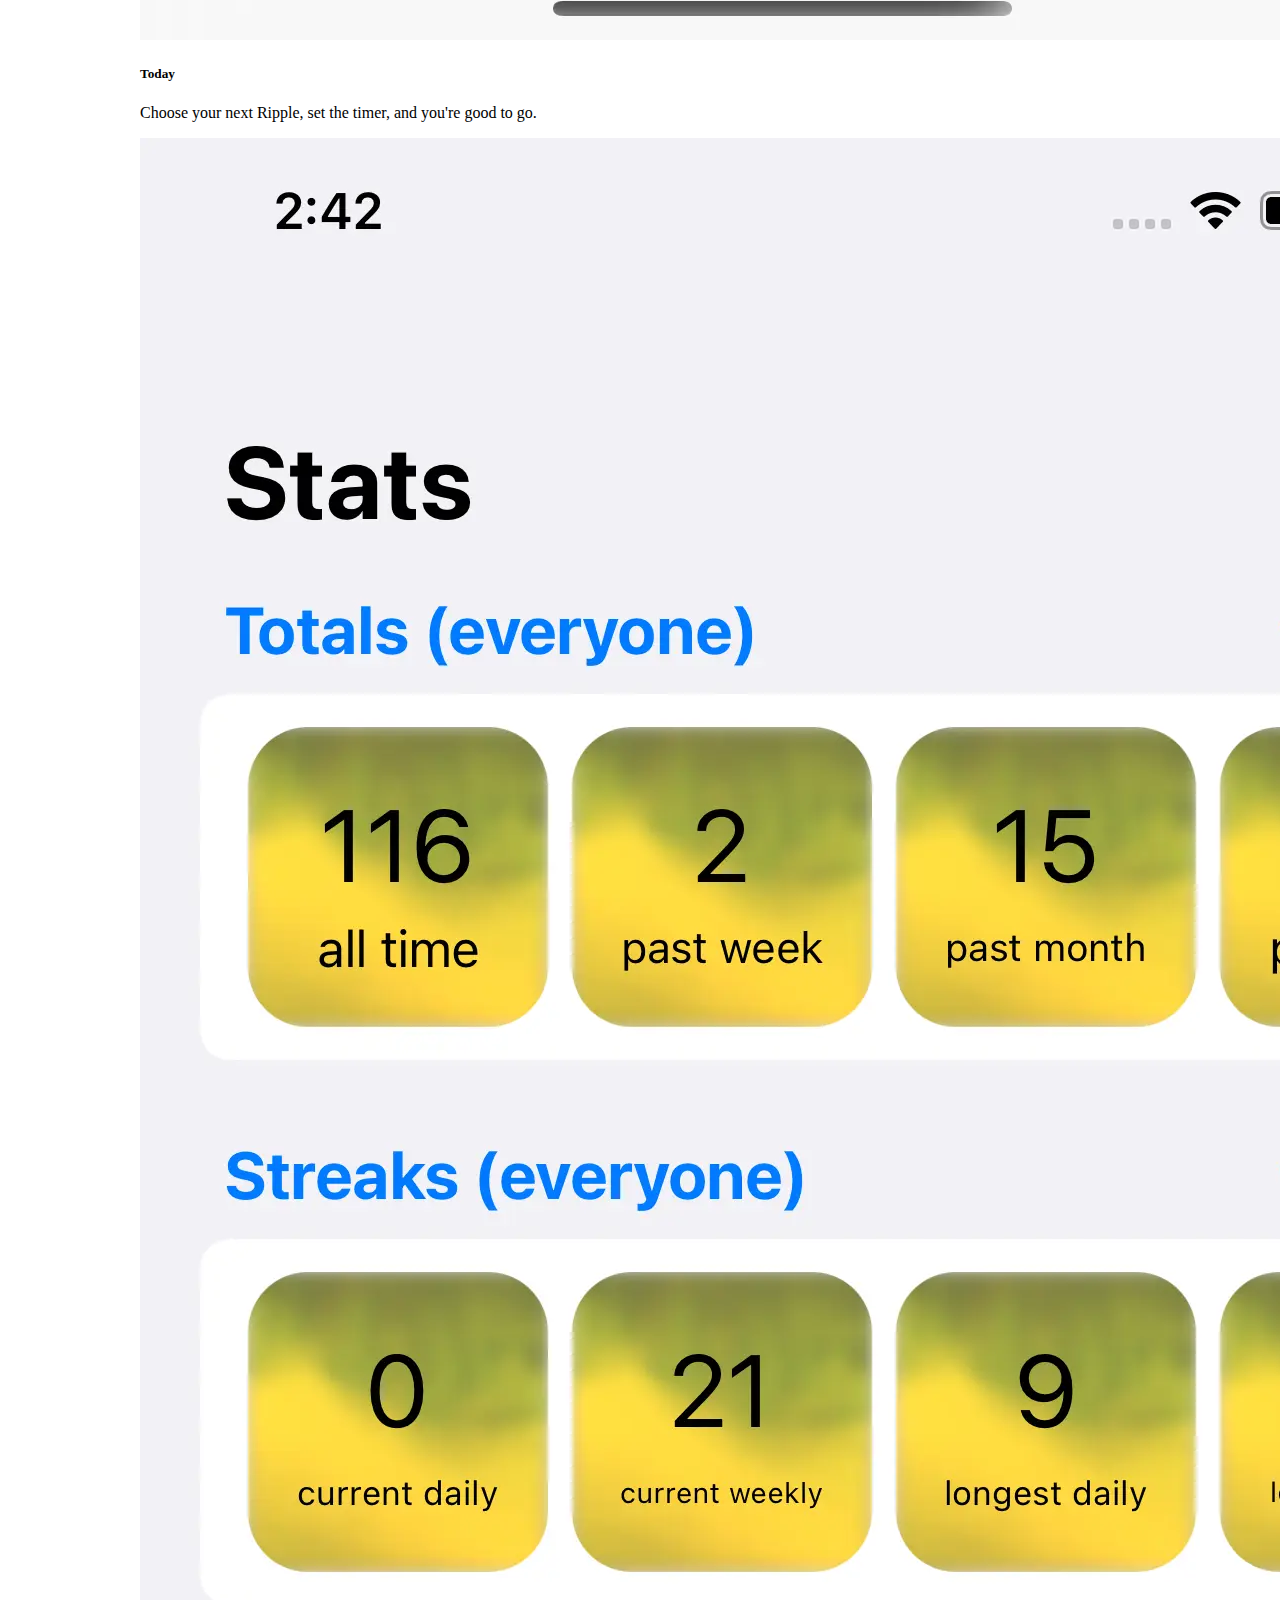
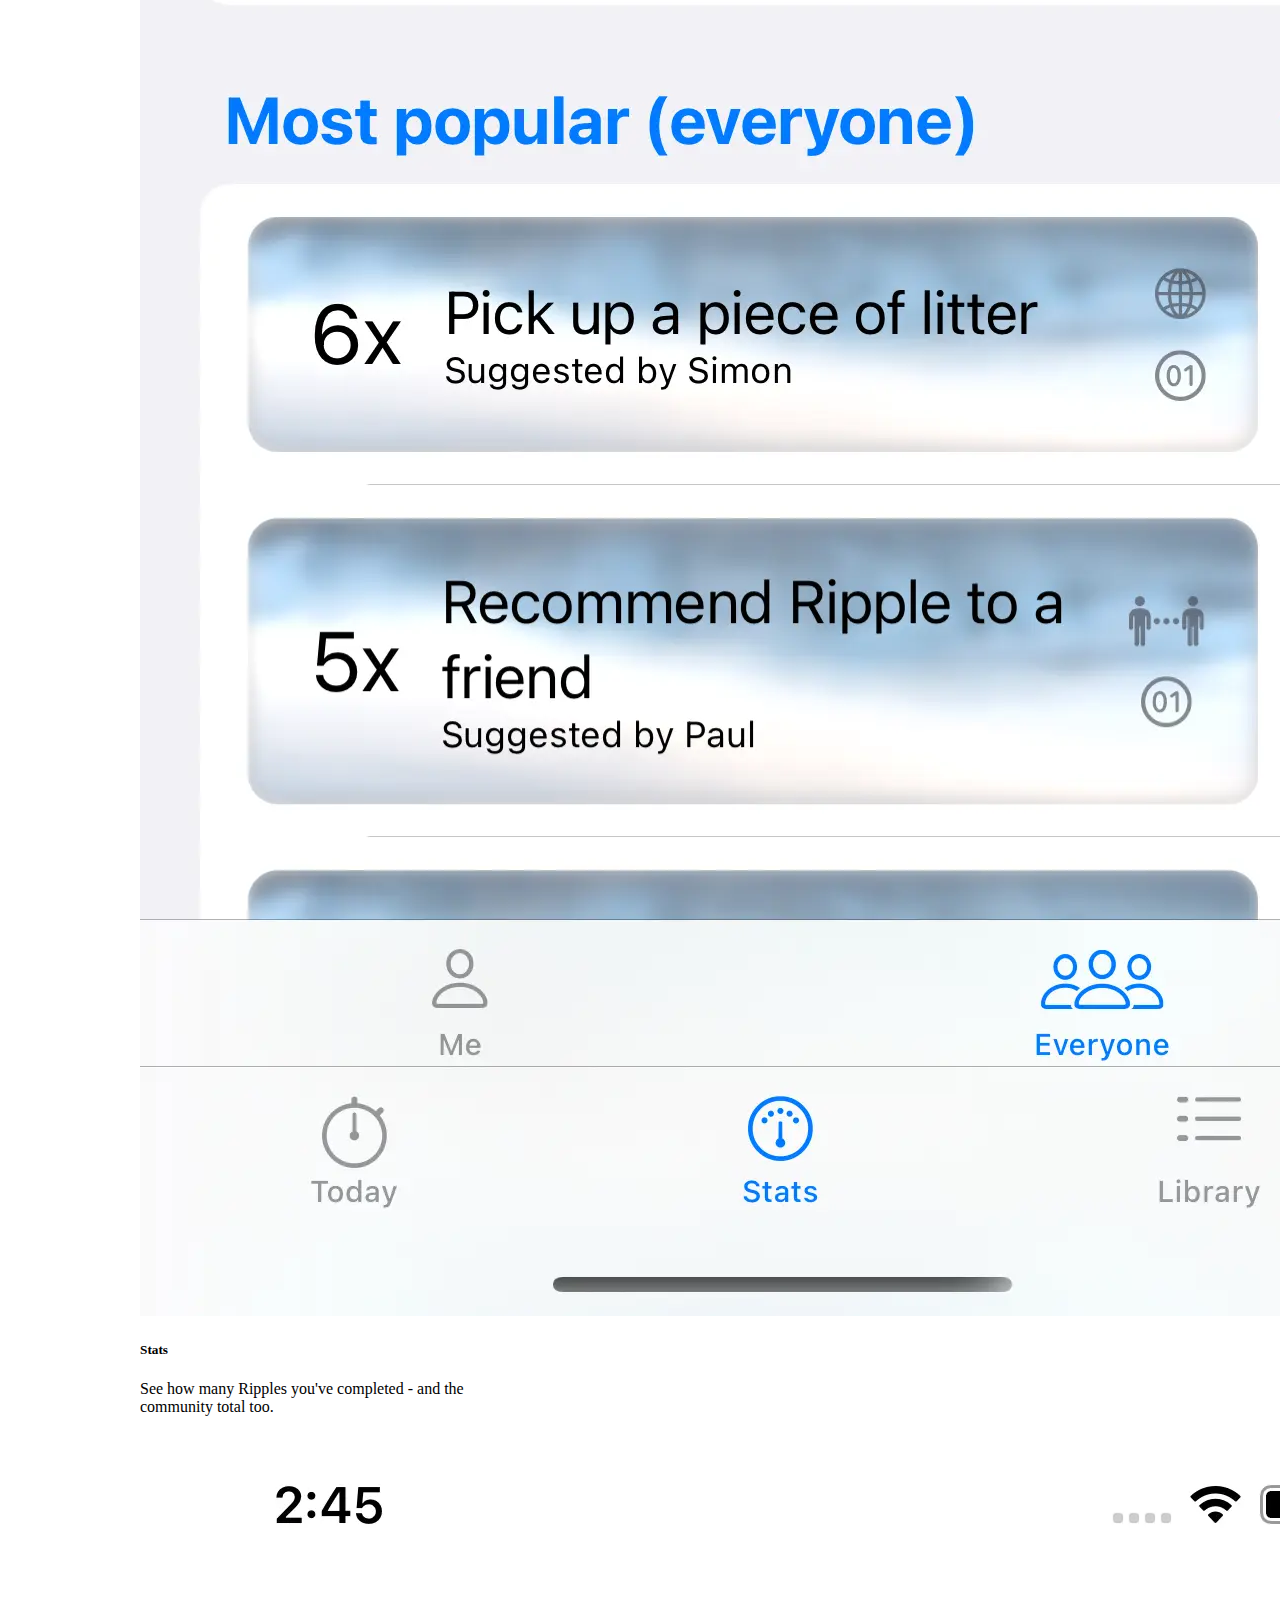
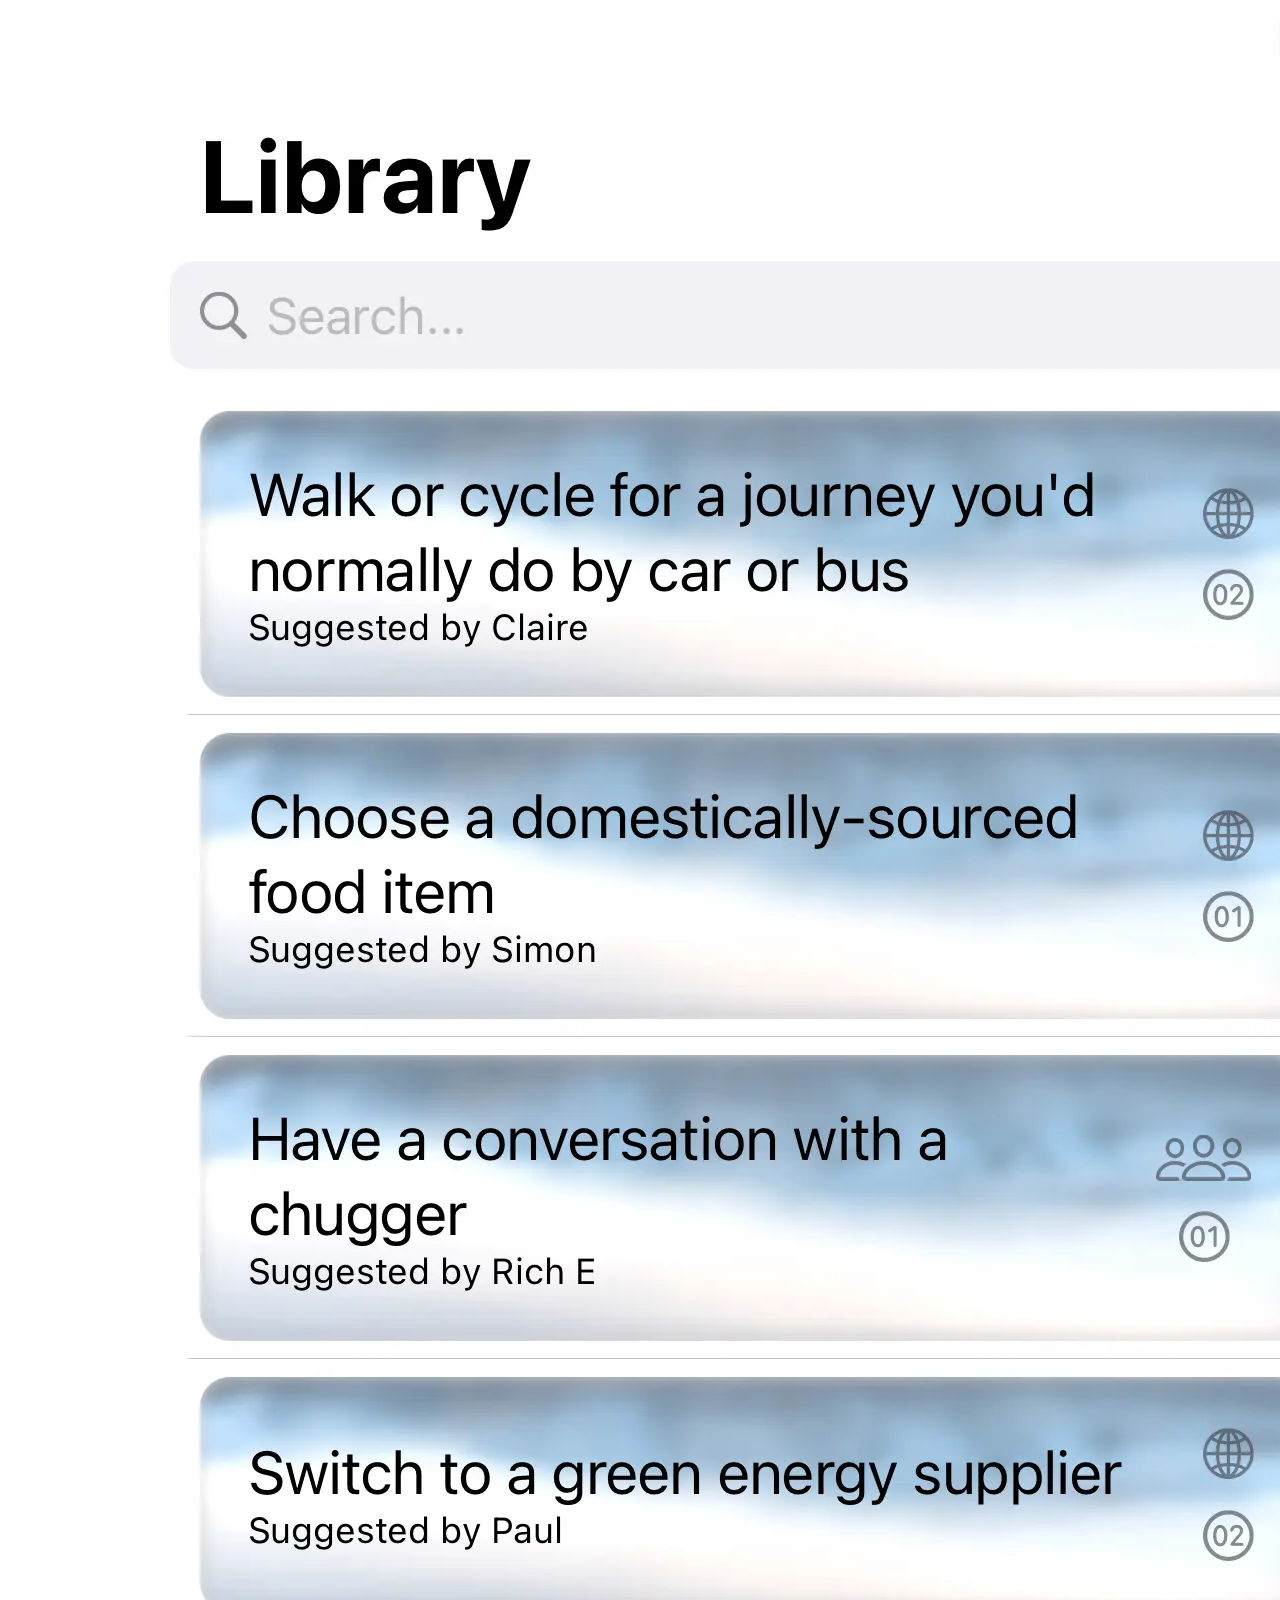
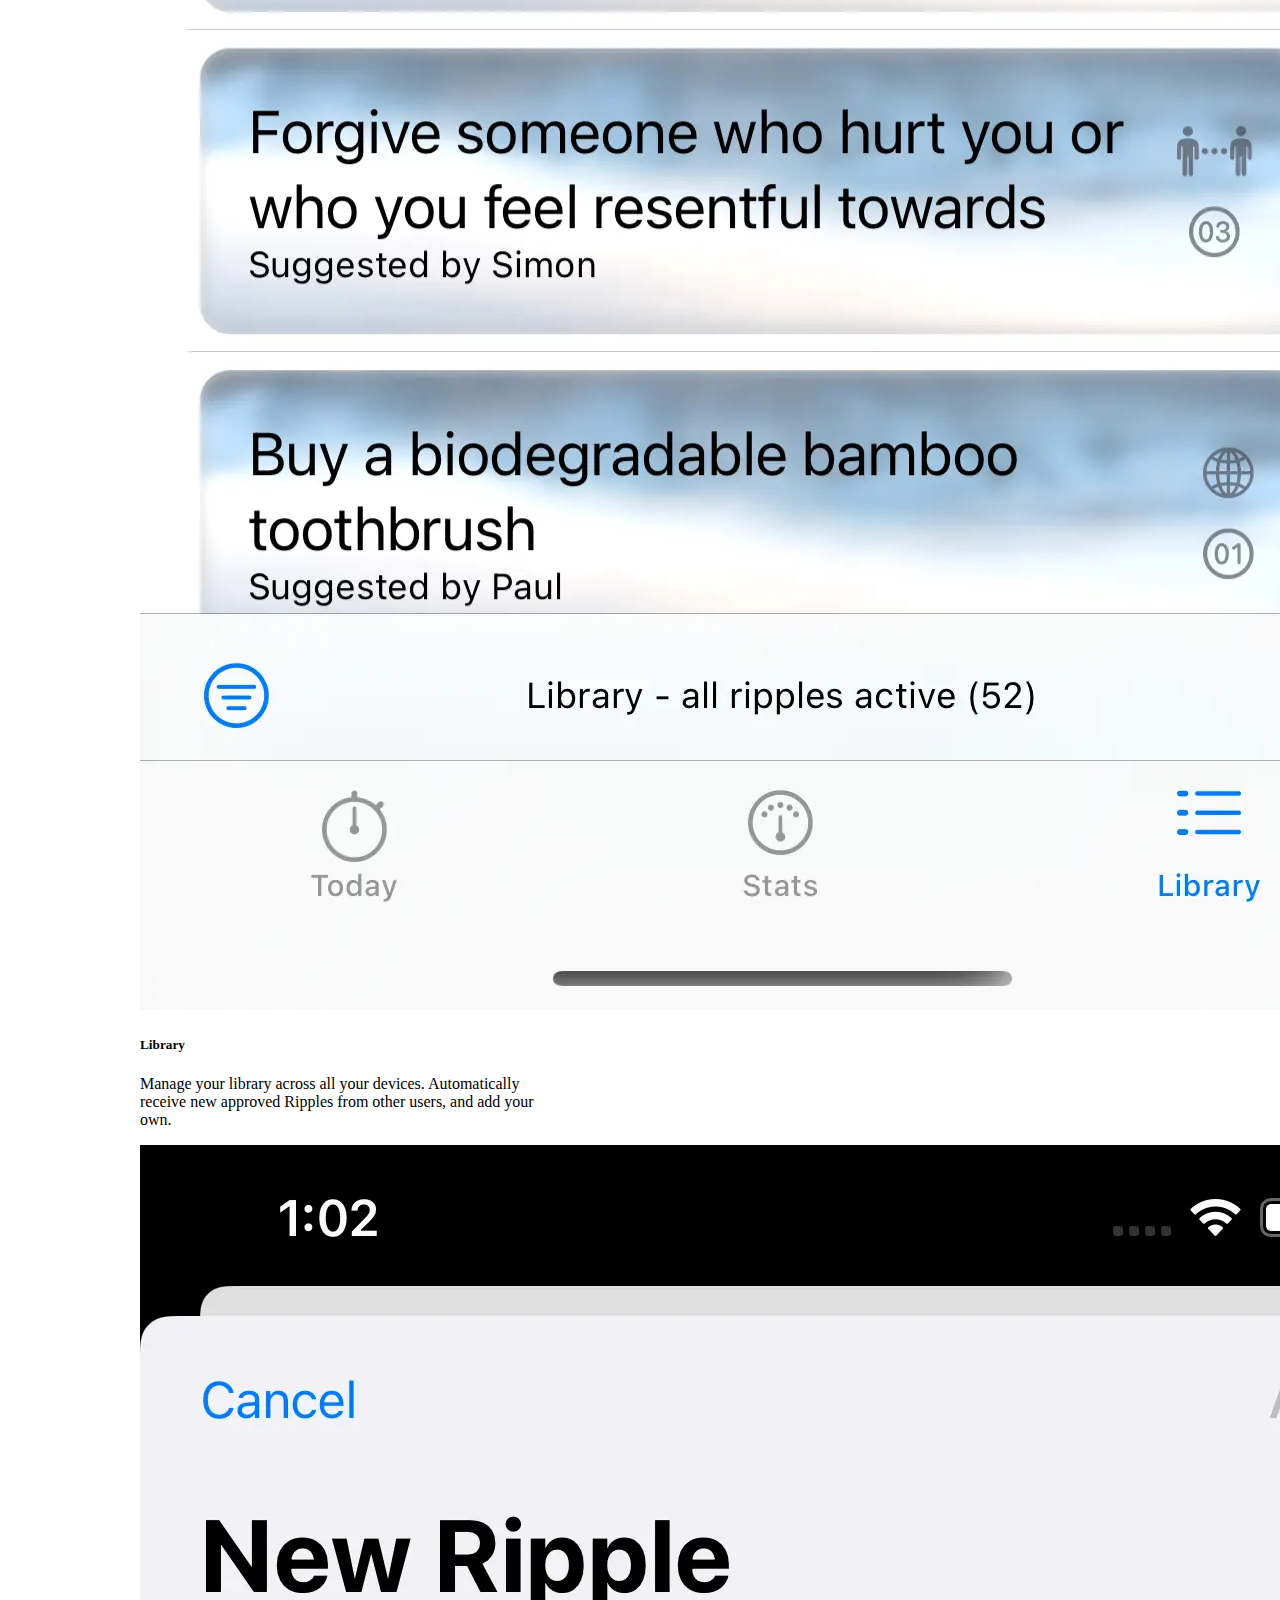
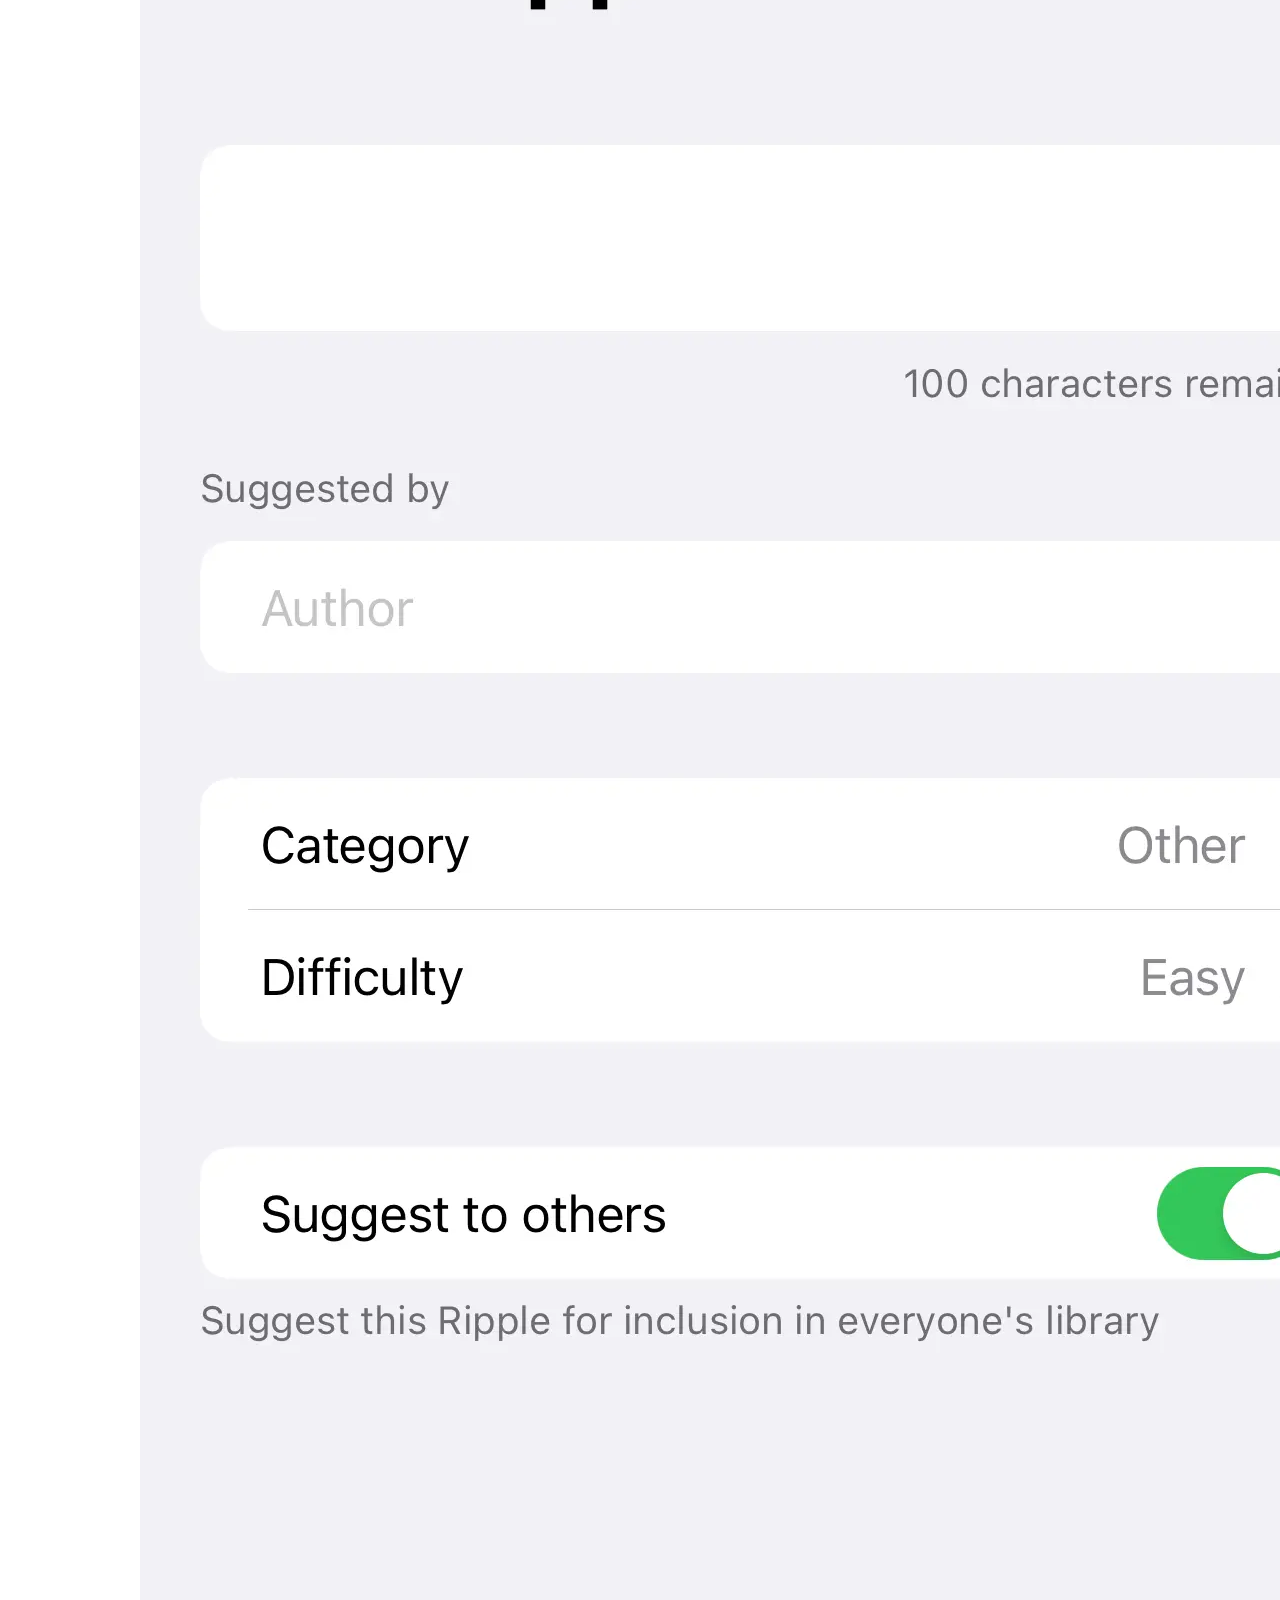
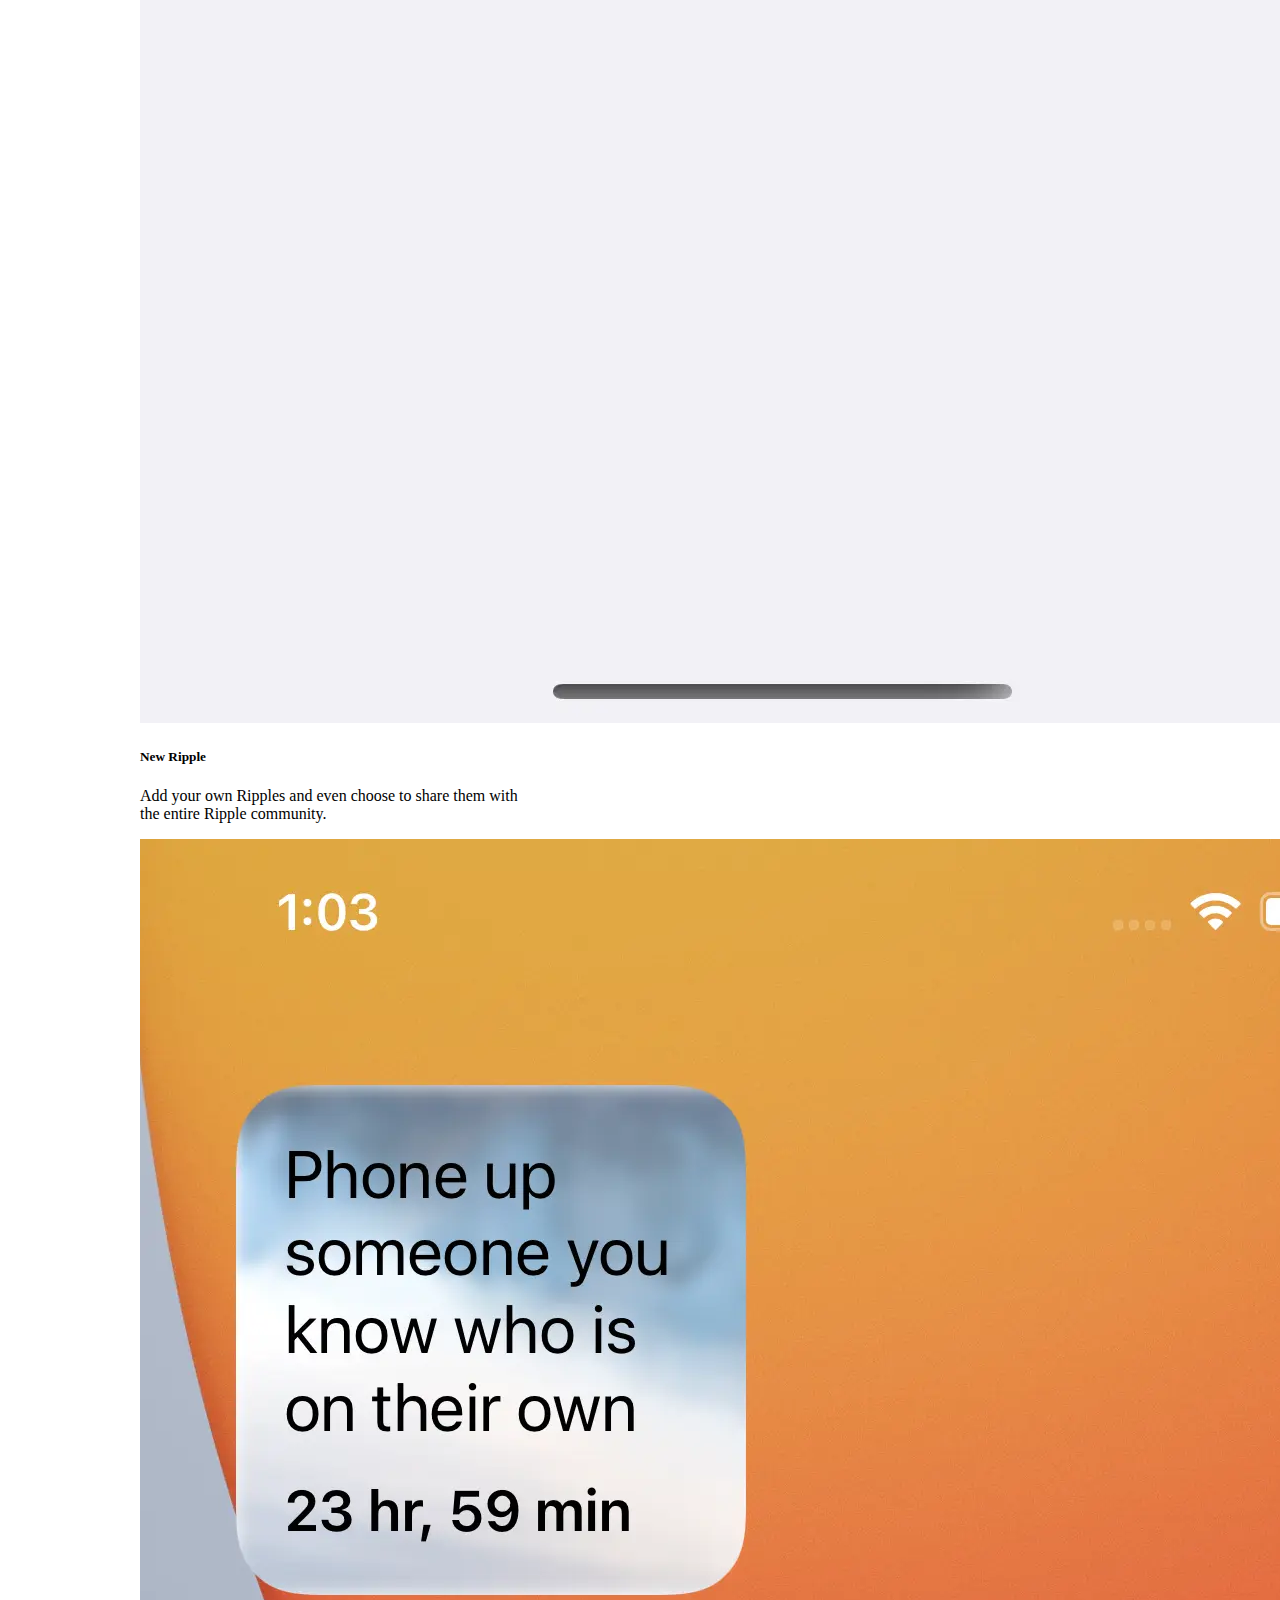
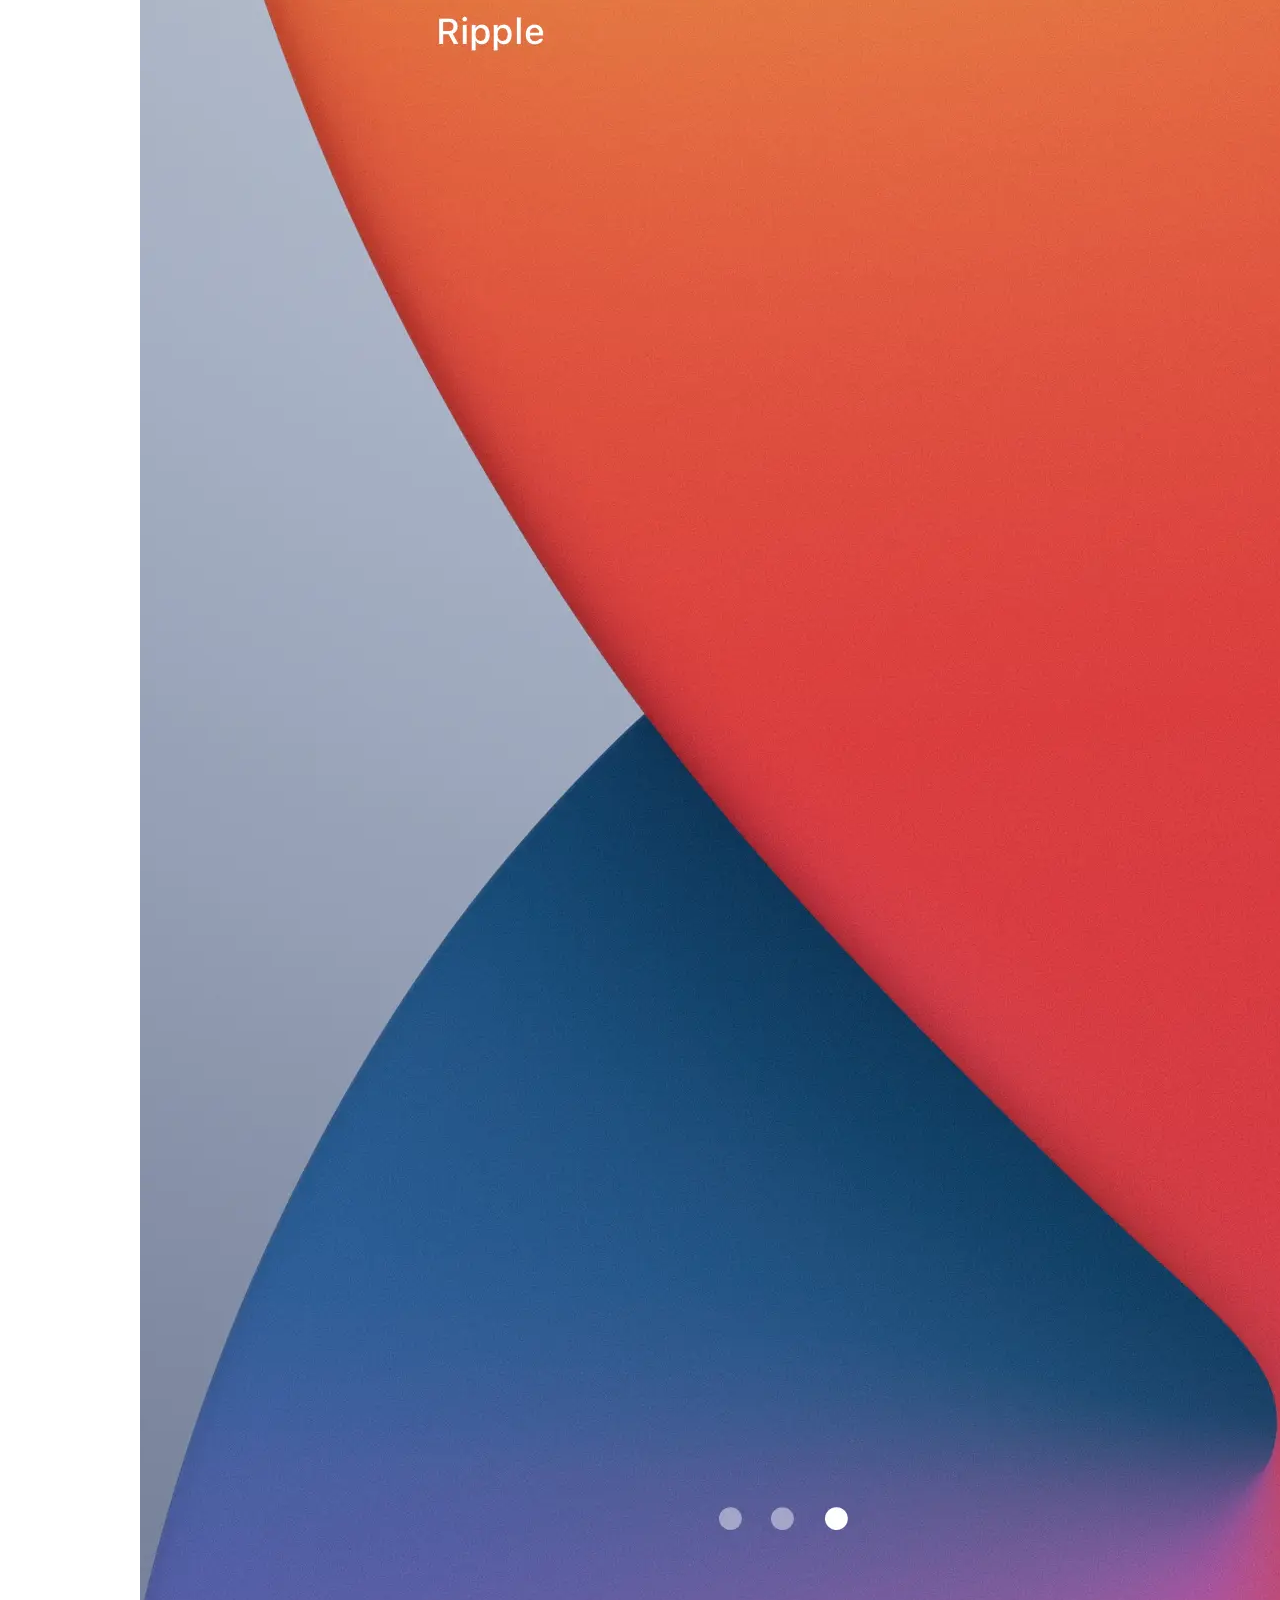
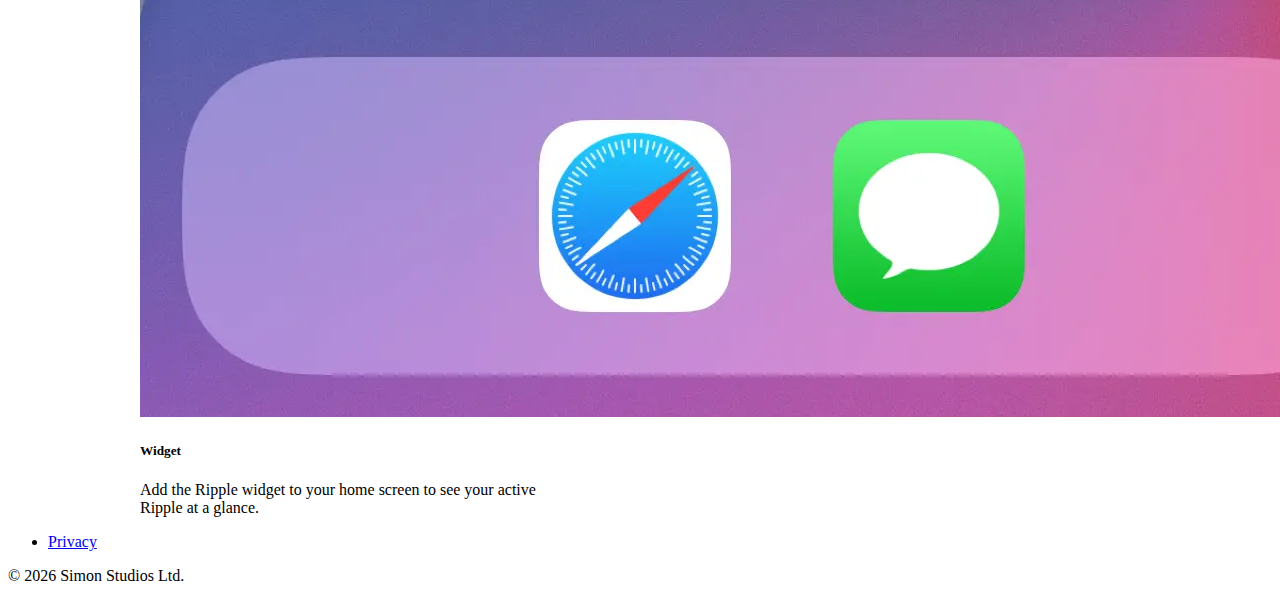
<file: ripple/ripple.html>
<!DOCTYPE html>
<html lang="en">

    <head>
        <!-- Required meta tags -->
        <meta charset="utf-8">
        <meta name="viewport" content="width=device-width, initial-scale=1, shrink-to-fit=no">

        <!-- Bootstrap CSS -->
        <link href="https://cdn.jsdelivr.net/npm/bootstrap@5.1.3/dist/css/bootstrap.min.css" rel="stylesheet" integrity="sha384-1BmE4kWBq78iYhFldvKuhfTAU6auU8tT94WrHftjDbrCEXSU1oBoqyl2QvZ6jIW3" crossorigin="anonymous">

        <!-- Style sheets -->
        <link rel="stylesheet" href="/main.css">

        <!-- Favicons -->
        
        <!-- .svg favicon format supported by Chrome and Firefox. Not supported by Safari or Google Search Snippets (probably because contains embedded styles). NB Chrome requires refresh when changing between light and dark mode.-->
        <link rel="icon" href="/images/favicon.svg" type="image/svg+xml">
        
        <!-- .ico favicon format supported by Safari and Google Search Snippets. Contains 16x16,32x32,48x48. Need sizes="any" for Chrome to prefer the .svg favicon over the .ico favicon. Need explicit .ico link for Google Search to pick this up for snippets.-->
        <link rel="icon" href="/images/favicon.ico" sizes="any">
        
        <!-- For home screen icons -->
        <link rel="apple-touch-icon" sizes="180x180" href="/images/apple-touch-icon.png">
        <link rel="manifest" href="/manifest.json">

        <script src="/index.js" defer></script>

        <title>Ripple - Simon Studios</title>
    </head>

    <body>
        <header class="container bg-light">
            <nav class="navbar navbar-expand-md navbar-light bg-light">
                <div class="container-fluid">
                    <a class="navbar-brand" href="/index.html">
                        <img src="/images/simon-studios-logo-gradient.svg" width="32" height="32" class="me-2" alt="">
                        <div class="d-inline-block align-middle">
                            Simon Studios
                        </div>
                    </a>
                    <button class="navbar-toggler" type="button" data-bs-toggle="collapse" data-bs-target="#navbarSupportedContent" aria-controls="navbarSupportedContent" aria-expanded="false" aria-label="Toggle navigation">
                        <span class="navbar-toggler-icon"></span>
                    </button>
                    <div class="collapse navbar-collapse" id="navbarSupportedContent">
                        <ul class="navbar-nav">
                            <li class="nav-item">
                                <a class="nav-link" href="/richmond-card/richmond-card.html">Richmond Card</a>
                            </li>
                        </ul>
                        <ul class="navbar-nav">
                            <li class="nav-item">
                                <a class="nav-link active" href="/ripple/ripple.html">Ripple</a>
                            </li>
                        </ul>
                        <ul class="navbar-nav ms-auto">
                            <li class="nav-item">
                                <a class="nav-link" href="mailto:simon@simonstudios.co.uk">Contact</a>
                            </li>
                        </ul>
                    </div>
                </div>
            </nav>
        </header>

        <main>
            <div class="container bg-light my-3">
                <div class="width-constrained p-3">
                    <section>
                        <div class="d-flex justify-content-between align-items-center">
                            <h1 class="py-3">Ripple</h1>
                            <a href="https://apps.apple.com/gb/app/ripple-doing-good-feels-good/id1558975930">
                                <img id="app-store-download" src="../images/download-on-app-store.svg" width="125" alt="app store download icon" class="img-fluid">
                            </a>
                        </div>
                        <p>
                            When it comes to helping others, small acts can make a big difference. Sometimes we just need a nudge. And as we help others, we discover we also help ourselves - doing good feels good!
                        </p>
                        <p>
                            Ripple is full of manageable, accessible suggestions to get you started. Add your own suggestions and share them with the Ripple community. Track your own progress, and see the total impact too.
                        </p>
                        <p>
                            As we each do our bit, we create a Ripple effect. Doing good feels good.
                        </p>
                    </section>
                    <section class="mb-3">
                        <div class="row row-cols-2 row-cols-md-3 row-cols-lg-5 g-4">
                            <div class="col">
                                <div class="card h-100">
                                    <img src="images/today-view-iphone-12-pro-max-light.webp" class="card-img-bottom img-fluid" alt="">
                                    <div class="card-body">
                                        <h5 class="card-title">Today</h5>
                                        <p>Choose your next Ripple, set the timer, and you're good to go.</p>
                                    </div>
                                </div>
                            </div>
                            <div class="col">
                                <div class="card h-100">
                                    <img src="images/stats-view-iphone-12-pro-max-light.webp" class="img-fluid" alt="">
                                    <div class="card-body">
                                        <h5 class="card-title">Stats</h5>
                                        <p>See how many Ripples you've completed - and the community total too.</p>
                                    </div>
                                </div>
                            </div>
                            <div class="col">
                                <div class="card h-100">
                                    <img src="images/library-view-iphone-12-pro-max-light.webp" class="img-fluid" alt="">
                                    <div class="card-body">
                                        <h5 class="card-title">Library</h5>
                                        <p>Manage your library across all your devices. Automatically receive new approved Ripples from other users, and add your own.</p>
                                    </div>
                                </div>
                            </div>
                            <div class="col">
                                <div class="card h-100">
                                    <img src="images/ripple-add-view-iphone-12-pro-max-light.webp" class="img-fluid" alt="">
                                    <div class="card-body">
                                        <h5 class="card-title">New Ripple</h5>
                                        <p>Add your own Ripples and even choose to share them with the entire Ripple community.</p>
                                    </div>
                                </div>
                            </div>
                            <div class="col">
                                <div class="card h-100">
                                    <img src="images/widget-iphone-12-pro-max-light.webp" class="img-fluid" alt="">
                                    <div class="card-body">
                                        <h5 class="card-title">Widget</h5>
                                        <p>Add the Ripple widget to your home screen to see your active Ripple at a glance.</p>
                                    </div>
                                </div>
                            </div>
                        </div>
                    </section>
                </div>
            </div>
        </main>

        <footer class="container bg-light py-3">
            <ul class="nav justify-content-center">
                <li class="nav-item">
                    <a href="ripple-privacy.html" class="nav-link text-secondary py-0">Privacy</a>
                </li>
            </ul>
            <p class="text-center my-0">© <span id="footer-year"></span> Simon Studios Ltd.</p></p>
        </footer>

        <!-- Option 1: Bootstrap Bundle with Popper -->
        <script src="https://cdn.jsdelivr.net/npm/bootstrap@5.1.3/dist/js/bootstrap.bundle.min.js" integrity="sha384-ka7Sk0Gln4gmtz2MlQnikT1wXgYsOg+OMhuP+IlRH9sENBO0LRn5q+8nbTov4+1p" crossorigin="anonymous"></script>
    </body>

</html>
</file>
<file: main.css>
.width-constrained {
    max-width: 1000px;
    margin: auto;
}

.card {
    max-width: 25em;
}

.card-img-top {
    max-height: 75px;
    max-width: 75px
}

.card a {
    text-decoration: none;
    /* color: black; */
}

.card a:hover {
    text-decoration: underline;
}
</file>
<file: richmond-card/web-app/style.css>
html {
    font-family: Arial, Helvetica, sans-serif;
}

.container {
    display: grid;
    grid-template-columns: repeat(auto-fill, minmax(150px, 1fr));
    grid-auto-rows: minmax(75px, auto);;
    gap: 10px;
    background: url(./images/Richmond_River_light.jpeg);
    background-size: cover;
    background-position: center;
    padding: 20px;
}

.container li {
    display: flex;
    border: 1px grey solid;
    border-radius: 5%;
    padding: 5px;
    text-align: center;
    justify-content: center;
    align-items: center;
    background-color: rgb(255,255,255,0.8);
    backdrop-filter: blur(2px);
   -webkit-backdrop-filter: blur(2px);
}
</file>
